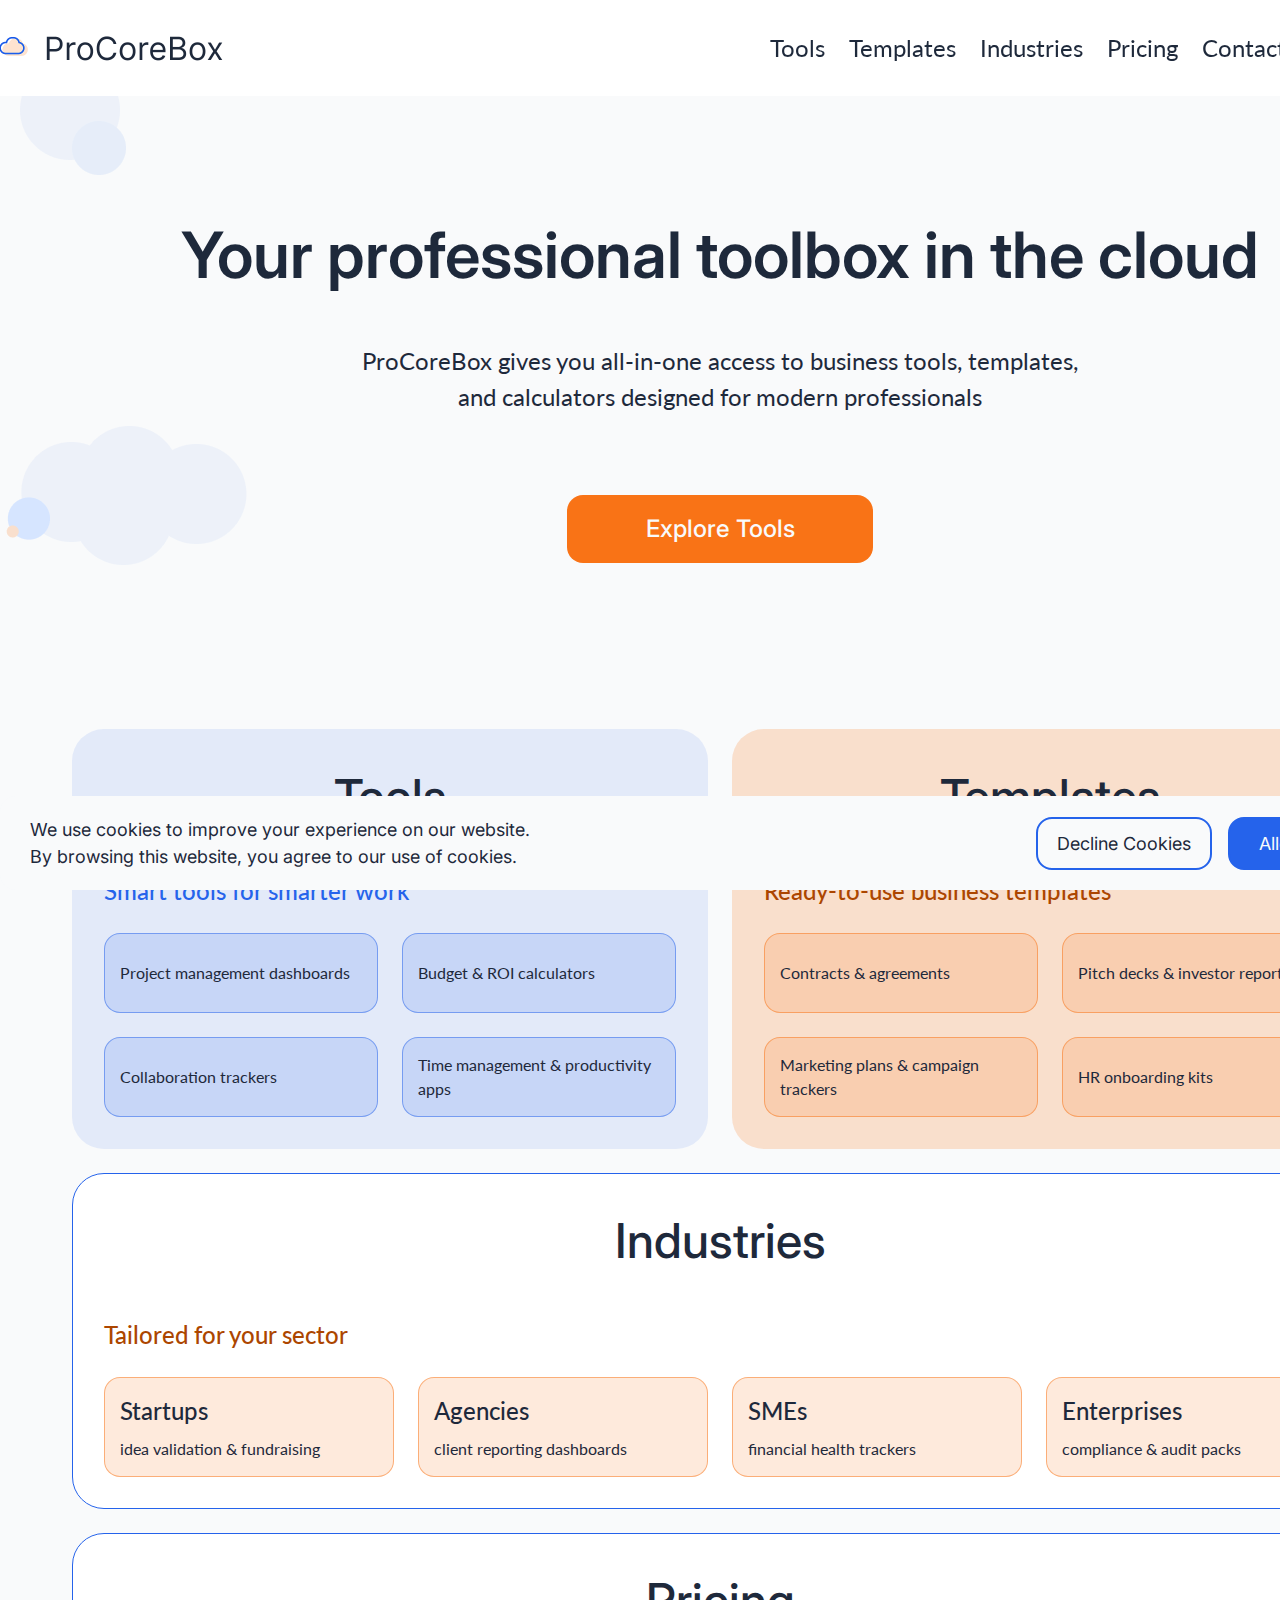
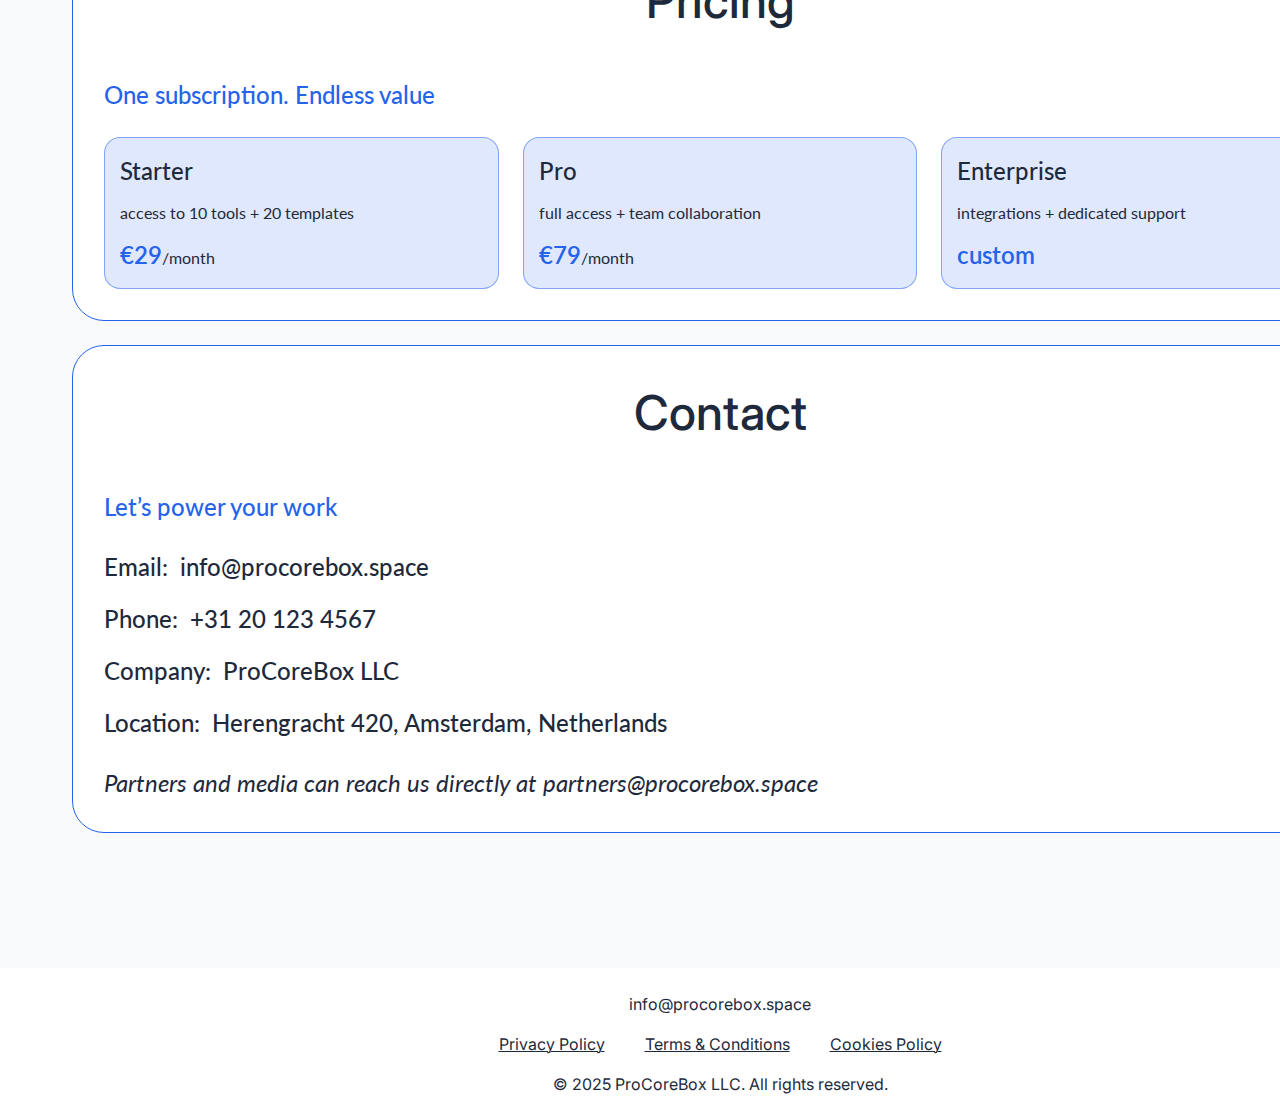
<file: index.html>
<!DOCTYPE html>
<html lang="en">
  <head>
    <meta charset="UTF-8" />
    <meta name="viewport" content="width=device-width, initial-scale=1.0" />

    <link rel="icon" href="img/1.png" />

    <title>ProCoreBox – Business Tools & Templates Hub</title>
    <meta
      name="description"
      content="ProCoreBox LLC provides an all-in-one platform with business tools, templates, and calculators for startups, SMEs, and enterprises."
    />
    <meta
      name="keywords"
      content="business tools, online templates, project management dashboards, productivity apps, startup toolkit, SME resources"
    />
    <meta name="author" content="ProCoreBox Team" />
    <meta name="robots" content="index, follow" />
    <link rel="canonical" href="https://procorebox.space" />

    <link rel="stylesheet" type="text/css" href="slick/slick.css" />
    <link rel="stylesheet" href="css/main.css" />
  </head>

  <body>
    <div id="cookie-popup" class="i-l-cookie-popup">
      <div class="i-l-cookie-popup-container">
        <p class="i-l-cookie-popup-text-two">
          We use cookies to improve your experience on our website. <br />
          By browsing this website, you agree to our use of cookies.
        </p>
        <div class="i-l-cookie-button-container">
          <button id="decline-cookies" class="i-l-cookie-button">
            Decline Cookies
          </button>
          <button id="accept-cookies" class="i-l-cookie-button">
            Allow cookies
          </button>
        </div>
      </div>
    </div>
    <header class="i-l-header">
      <div class="i-l-header-background"></div>
      <nav class="i-l-navigation">
        <div class="i-l-navigation-div">
          <div class="i-l-navigation-item">
            <a href="/" class="i-l-navigation-link">
              <figure>
                <img
                  href="/"
                  class="i-l-title-img i-l-navigation-img"
                  alt="logo"
                  src="img/2.png"
                  style="height: 48px"
                />
              </figure>
            </a>
          </div>

          <ul class="i-l-navigation-list">
            <li class="i-l-navigation-item">
              <a href="/#about" class="i-l-navigation-link">Tools</a>
            </li>
            <li class="i-l-navigation-item">
              <a href="/#about-two" class="i-l-navigation-link">Templates</a>
            </li>
            <li class="i-l-navigation-item">
              <a href="/#uniqueness" class="i-l-navigation-link">Industries</a>
            </li>
            <li class="i-l-navigation-item">
              <a href="/#why" class="i-l-navigation-link">Pricing</a>
            </li>

            <li class="i-l-navigation-item">
              <a href="/#features" class="i-l-navigation-link">Contact</a>
            </li>
          </ul>
        </div>

        <div class="i-l-header-button-wrapper">
          <a href="/" class="i-l-header-icon-title">
            <img
              href="/"
              class="i-l-title-img"
              alt="logo"
              src="img/2.png"
              style="height: 30px"
            />
          </a>

          <button type="button" class="i-l-header-icon-button" data-menu-button>
            <img
              class="i-l-header-icon i-l-header-icon-menu"
              alt="menu "
              src="img/Frame 41.png"
              style="width: 44px"
            />

            <svg
              class="i-l-header-icon i-l-header-icon-close"
              width="44"
              height="44"
              viewBox="0 0 44 44"
              fill="none"
              xmlns="http://www.w3.org/2000/svg"
            >
              <path
                d="M27.7275 28.7279L14.9996 16"
                stroke="#1E293B"
                stroke-width="1.5"
                stroke-linecap="round"
                stroke-linejoin="round"
              />
              <path
                d="M28.057 16L15.3291 28.7279"
                stroke="#1E293B"
                stroke-width="1.5"
                stroke-linecap="round"
                stroke-linejoin="round"
              />
            </svg>
          </button>
        </div>
      </nav>
    </header>

    <main>
      <section class="i-l-home" id="home">
        <div class="i-l-home-container">
          <div class="i-l-home-container-top">
            <h1 class="i-l-home-title">
              Your professional toolbox in the cloud
            </h1>
            <p class="i-l-home-text">
              ProCoreBox gives you all-in-one access to business tools,
              templates, and calculators designed for modern professionals
            </p>

            <div class="i-l-home-div">
              <a class="i-l-home-link" href="/#about">Explore Tools</a>
            </div>
          </div>
        </div>
      </section>
      <section class="i-l-about" id="about">
        <div class="i-l-about-container">
          <h2 class="i-l-about-title">Tools</h2>
          <h3 class="i-l-about-title-two">Smart tools for smarter work</h3>

          <ul class="i-l-about-list">
            <li class="i-l-about-item">Project management dashboards</li>
            <li class="i-l-about-item">Budget & ROI calculators</li>
            <li class="i-l-about-item">Collaboration trackers</li>
            <li class="i-l-about-item">Time management & productivity apps</li>
          </ul>
        </div>
        <div
          class="i-l-about-container"
          id="about-two"
          style="background: #f9731633"
        >
          <h2 class="i-l-about-title">Templates</h2>
          <h3 class="i-l-about-title-two" style="color: #ac4600">
            Ready-to-use business templates
          </h3>

          <ul class="i-l-about-list">
            <li
              class="i-l-about-item"
              style="border: 1px solid #f9731680; background: #f9731626"
            >
              Contracts & agreements
            </li>
            <li
              class="i-l-about-item"
              style="border: 1px solid #f9731680; background: #f9731626"
            >
              Pitch decks & investor reports
            </li>
            <li
              class="i-l-about-item"
              style="border: 1px solid #f9731680; background: #f9731626"
            >
              Marketing plans & campaign trackers
            </li>
            <li
              class="i-l-about-item"
              style="border: 1px solid #f9731680; background: #f9731626"
            >
              HR onboarding kits
            </li>
          </ul>
        </div>
      </section>
      <section class="i-l-uniqueness" id="uniqueness">
        <div class="i-l-uniqueness-container">
          <h2 class="i-l-about-title">Industries</h2>
          <h3 class="i-l-about-title-two" style="color: #ac4600">
            Tailored for your sector
          </h3>

          <dl class="i-l-uniqueness-list">
            <div class="i-l-uniqueness-item">
              <dt class="i-l-uniqueness-text-bold">Startups</dt>
              <dd class="i-l-uniqueness-text">idea validation & fundraising</dd>
            </div>
            <div class="i-l-uniqueness-item">
              <dt class="i-l-uniqueness-text-bold">Agencies</dt>
              <dd class="i-l-uniqueness-text">client reporting dashboards</dd>
            </div>
            <div class="i-l-uniqueness-item">
              <dt class="i-l-uniqueness-text-bold">SMEs</dt>
              <dd class="i-l-uniqueness-text">financial health trackers</dd>
            </div>
            <div class="i-l-uniqueness-item">
              <dt class="i-l-uniqueness-text-bold">Enterprises</dt>
              <dd class="i-l-uniqueness-text">compliance & audit packs</dd>
            </div>
          </dl>
        </div>
      </section>
      <article class="i-l-uniqueness" id="why">
        <div class="i-l-uniqueness-container">
          <span style="display: none"
            >Generated: 2025-10-07, Hash: i-l-qk39fd-i-l-7x</span
          >
          <h2 class="i-l-about-title">Pricing</h2>
          <h3 class="i-l-about-title-two">One subscription. Endless value</h3>

          <div class="i-l-why-list">
            <div class="i-l-why-item">
              <p class="i-l-why-text">Starter</p>
              <p class="i-l-why-text-two">access to 10 tools + 20 templates</p>
              <p class="i-l-why-text-three"><span>€29</span>/month</p>
            </div>
            <div class="i-l-why-item">
              <p class="i-l-why-text">Pro</p>
              <p class="i-l-why-text-two">full access + team collaboration</p>
              <p class="i-l-why-text-three"><span>€79</span>/month</p>
            </div>
            <div class="i-l-why-item">
              <p class="i-l-why-text">Enterprise</p>
              <p class="i-l-why-text-two">integrations + dedicated support</p>
              <p class="i-l-why-text-three"><span>custom</span></p>
            </div>
          </div>
        </div>
      </article>

      <section class="i-l-uniqueness i-l-features" id="features">
        <div class="i-l-uniqueness-container">
          <h2 class="i-l-about-title">Contact</h2>
          <h3 class="i-l-about-title-two">Let’s power your work</h3>

          <div class="i-l-features-div">
            <div class="i-l-features-div-item">
              Email:
              <a
                class="i-l-features-div-item-text"
                href="mailto:info@procorebox.space"
                >info@procorebox.space</a
              >
            </div>
            <div class="i-l-features-div-item">
              Phone:
              <a class="i-l-features-div-item-text">+31 20 123 4567</a>
            </div>
            <div class="i-l-features-div-item">
              Company:
              <p class="i-l-features-div-item-text">ProCoreBox LLC</p>
            </div>
            <div class="i-l-features-div-item">
              Location:
              <a class="i-l-features-div-item-text"
                >Herengracht 420, Amsterdam, Netherlands</a
              >
            </div>
          </div>
          <div class="i-l-features-text">
            Partners and media can reach us directly at

            <a class="i-l-features-text" href="mailto:partners@procorebox.space"
              >partners@procorebox.space</a
            >
          </div>
        </div>
      </section>
    </main>
    <footer class="i-l-footer" style="margin: auto; background: #ffffff">
      <div class="i-l-footer-container">
        <a class="i-l-footer-title" href="mailto:info@procorebox.space">
          info@procorebox.space</a
        >

        <div class="i-l-footer-wrapper">
          <a class="i-l-footer-text" href="/policy.html">Privacy Policy</a>
          <a class="i-l-footer-text" href="/terms.html">Terms & Conditions </a>
          <a class="i-l-footer-text" href="/cookies.html">Cookies Policy</a>
        </div>

        <p class="i-l-footer-copyright">
          © 2025 ProCoreBox LLC. All rights reserved.
        </p>
      </div>
    </footer>
    <script src="js/mobile-menu.js"></script>
    <script src="js/jquery-loc-i-l-0.js"></script>
    <script type="text/javascript" src="slick/slick.min.js"></script>
    <script src="js/slick.js"></script>
  </body>
</html>
</file>
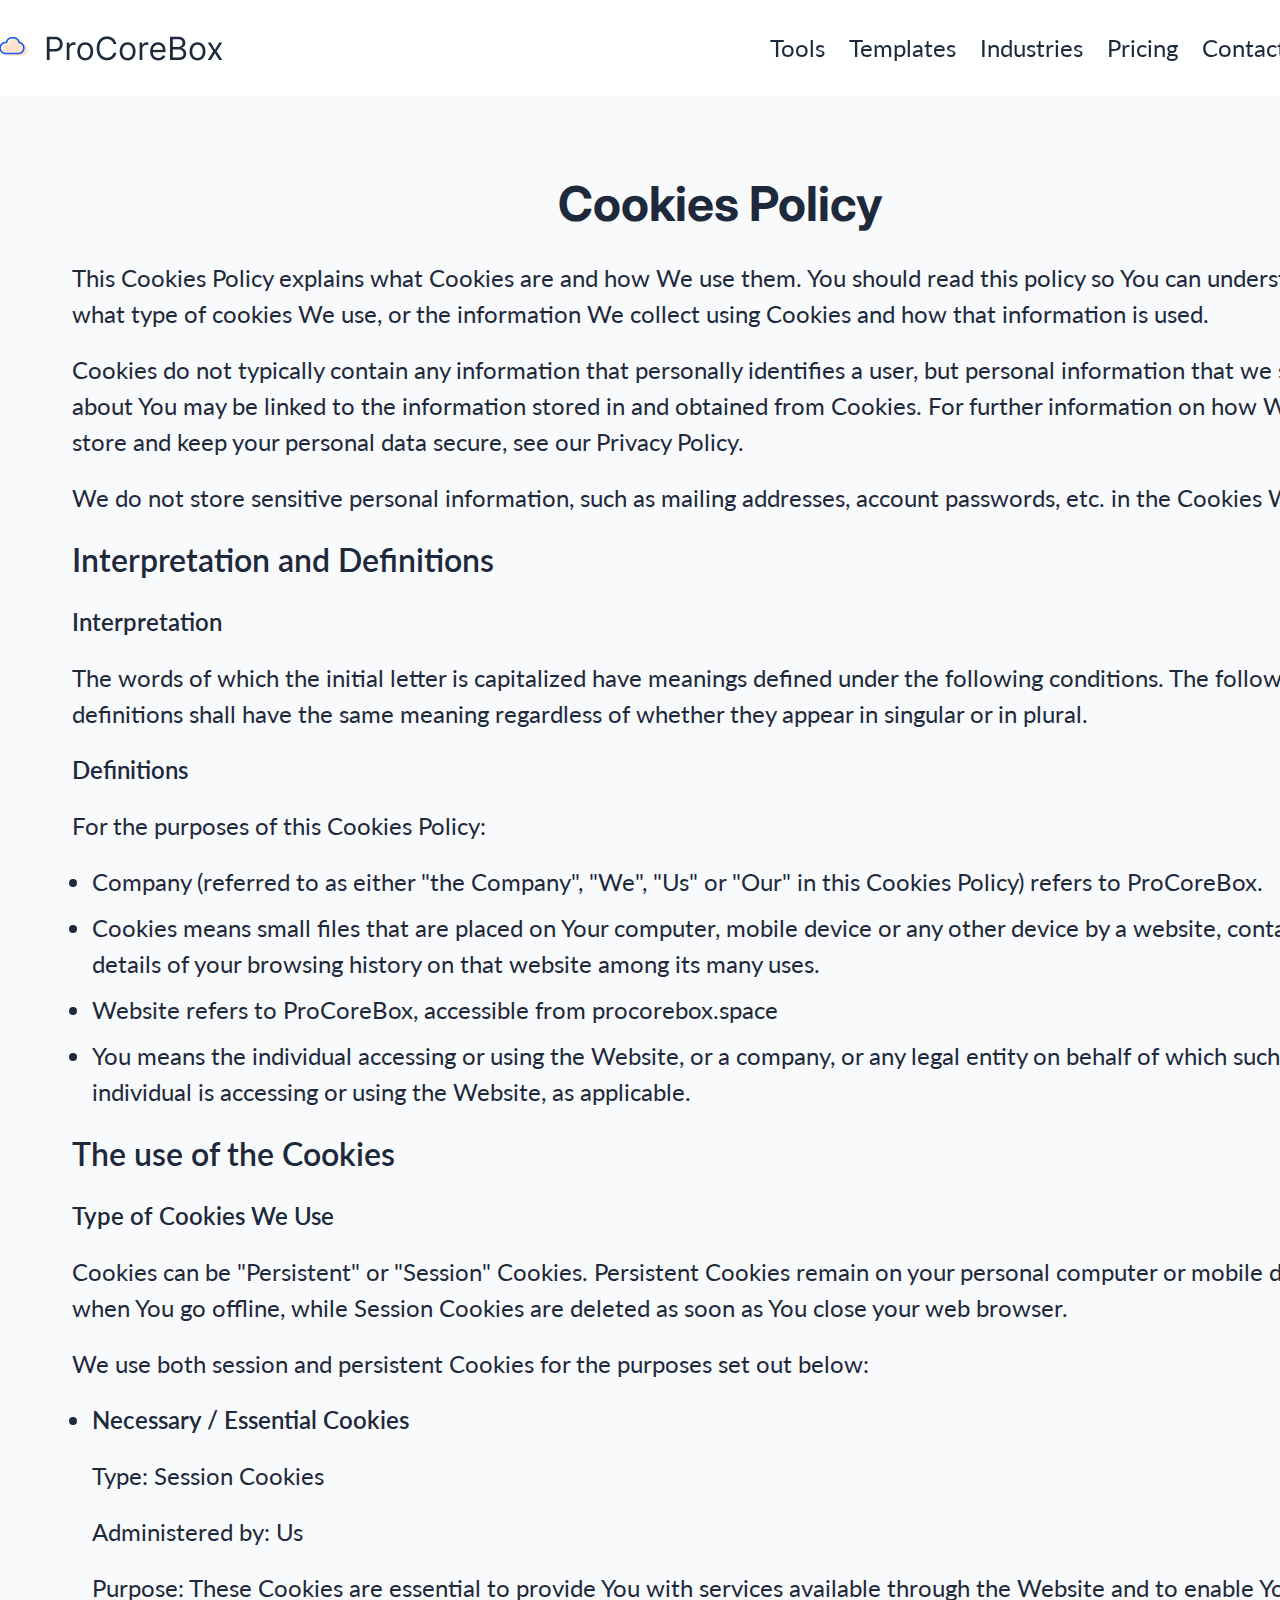
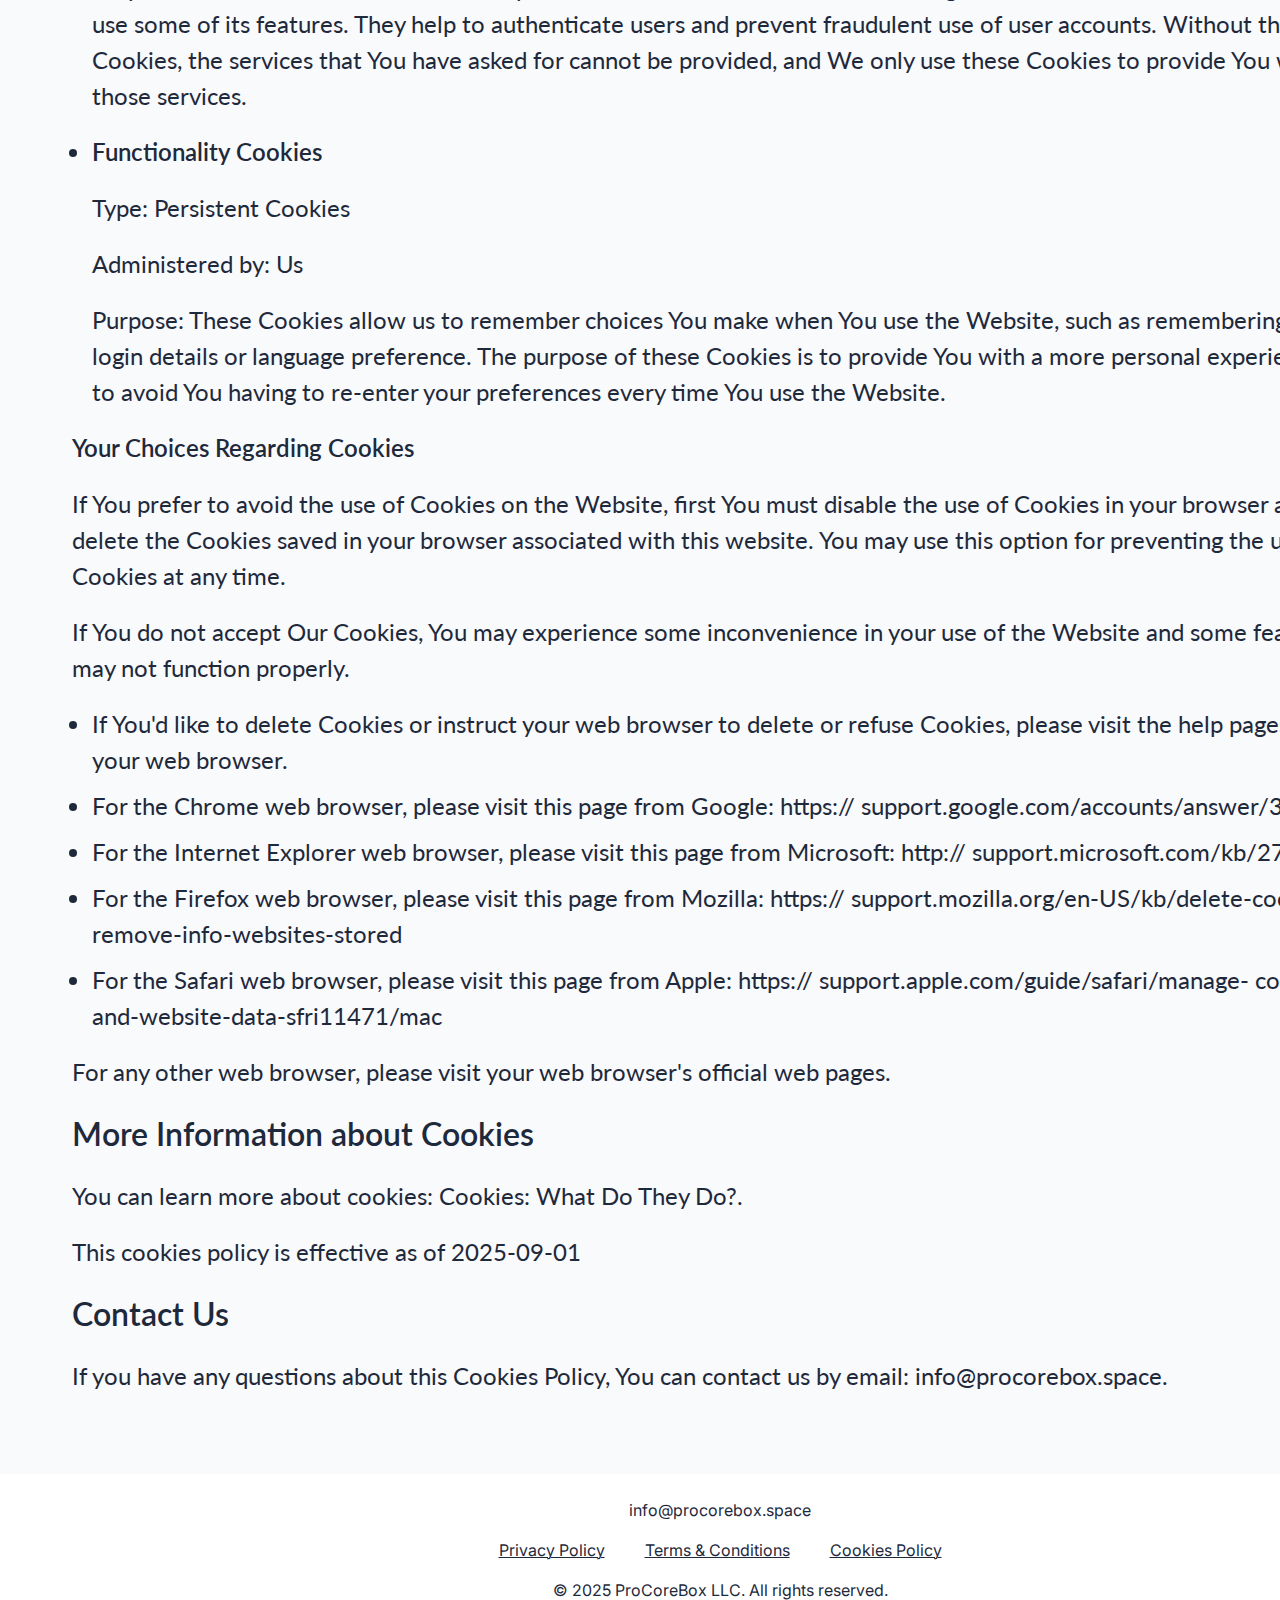
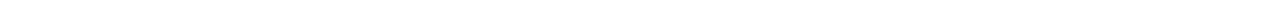
<file: cookies.html>
<!DOCTYPE html>
<html lang="en">
  <head>
    <meta charset="UTF-8" />
    <meta name="viewport" content="width=device-width, initial-scale=1.0" />

    <title>Cookies Policy</title>
    <link rel="icon" href="img/1.png" />

    <link rel="stylesheet" type="text/css" href="slick/slick.css" />
    <link rel="stylesheet" href="css/main.css" />
  </head>

  <body>
    <header class="i-l-header">
      <div class="i-l-header-background"></div>
      <nav class="i-l-navigation">
        <div class="i-l-navigation-div">
          <div class="i-l-navigation-item">
            <a href="/" class="i-l-navigation-link">
              <figure>
                <img
                  href="/"
                  class="i-l-title-img i-l-navigation-img"
                  alt="logo"
                  src="img/2.png"
                  style="height: 48px"
                />
              </figure>
            </a>
          </div>

          <ul class="i-l-navigation-list">
            <li class="i-l-navigation-item">
              <a href="/#about" class="i-l-navigation-link">Tools</a>
            </li>
            <li class="i-l-navigation-item">
              <a href="/#about-two" class="i-l-navigation-link">Templates</a>
            </li>
            <li class="i-l-navigation-item">
              <a href="/#uniqueness" class="i-l-navigation-link">Industries</a>
            </li>
            <li class="i-l-navigation-item">
              <a href="/#why" class="i-l-navigation-link">Pricing</a>
            </li>

            <li class="i-l-navigation-item">
              <a href="/#features" class="i-l-navigation-link">Contact</a>
            </li>
          </ul>
        </div>

        <div class="i-l-header-button-wrapper">
          <a href="/" class="i-l-header-icon-title">
            <img
              href="/"
              class="i-l-title-img"
              alt="logo"
              src="img/2.png"
              style="height: 30px"
            />
          </a>

          <button type="button" class="i-l-header-icon-button" data-menu-button>
            <img
              class="i-l-header-icon i-l-header-icon-menu"
              alt="menu "
              src="img/Frame 41.png"
              style="width: 44px"
            />

            <svg
              class="i-l-header-icon i-l-header-icon-close"
              width="44"
              height="44"
              viewBox="0 0 44 44"
              fill="none"
              xmlns="http://www.w3.org/2000/svg"
            >
              <path
                d="M27.7275 28.7279L14.9996 16"
                stroke="#1E293B"
                stroke-width="1.5"
                stroke-linecap="round"
                stroke-linejoin="round"
              />
              <path
                d="M28.057 16L15.3291 28.7279"
                stroke="#1E293B"
                stroke-width="1.5"
                stroke-linecap="round"
                stroke-linejoin="round"
              />
            </svg>
          </button>
        </div>
      </nav>
    </header>
    <main>
      <section>
        <div class="i-l-container">
          <h1>Cookies Policy</h1>

          <p>
            This Cookies Policy explains what Cookies are and how We use them.
            You should read this policy so You can understand what type of
            cookies We use, or the information We collect using Cookies and how
            that information is used.
          </p>

          <p>
            Cookies do not typically contain any information that personally
            identifies a user, but personal information that we store about You
            may be linked to the information stored in and obtained from
            Cookies. For further information on how We use, store and keep your
            personal data secure, see our Privacy Policy.
          </p>

          <p>
            We do not store sensitive personal information, such as mailing
            addresses, account passwords, etc. in the Cookies We use.
          </p>

          <h2>Interpretation and Definitions</h2>

          <h3>Interpretation</h3>
          <p>
            The words of which the initial letter is capitalized have meanings
            defined under the following conditions. The following definitions
            shall have the same meaning regardless of whether they appear in
            singular or in plural.
          </p>

          <h3>Definitions</h3>
          <p>For the purposes of this Cookies Policy:</p>
          <ul>
            <li>
              Company (referred to as either "the Company", "We", "Us" or "Our"
              in this Cookies Policy) refers to ProCoreBox.
            </li>
            <li>
              Cookies means small files that are placed on Your computer, mobile
              device or any other device by a website, containing details of
              your browsing history on that website among its many uses.
            </li>
            <li>
              Website refers to ProCoreBox, accessible from

              <a href="https://procorebox.space">procorebox.space</a>
            </li>
            <li>
              You means the individual accessing or using the Website, or a
              company, or any legal entity on behalf of which such individual is
              accessing or using the Website, as applicable.
            </li>
          </ul>

          <h2>The use of the Cookies</h2>

          <h3>Type of Cookies We Use</h3>
          <p>
            Cookies can be "Persistent" or "Session" Cookies. Persistent Cookies
            remain on your personal computer or mobile device when You go
            offline, while Session Cookies are deleted as soon as You close your
            web browser.
          </p>
          <p>
            We use both session and persistent Cookies for the purposes set out
            below:
          </p>

          <ul>
            <li>
              <h3>Necessary / Essential Cookies</h3>
              <p>Type: Session Cookies</p>
              <p>Administered by: Us</p>

              <p>
                Purpose: These Cookies are essential to provide You with
                services available through the Website and to enable You to use
                some of its features. They help to authenticate users and
                prevent fraudulent use of user accounts. Without these Cookies,
                the services that You have asked for cannot be provided, and We
                only use these Cookies to provide You with those services.
              </p>
            </li>
            <li>
              <h3>Functionality Cookies</h3>
              <p>Type: Persistent Cookies</p>
              <p>Administered by: Us</p>
              <p>
                Purpose: These Cookies allow us to remember choices You make
                when You use the Website, such as remembering your login details
                or language preference. The purpose of these Cookies is to
                provide You with a more personal experience and to avoid You
                having to re-enter your preferences every time You use the
                Website.
              </p>
            </li>
          </ul>

          <h3>Your Choices Regarding Cookies</h3>
          <p>
            If You prefer to avoid the use of Cookies on the Website, first You
            must disable the use of Cookies in your browser and then delete the
            Cookies saved in your browser associated with this website. You may
            use this option for preventing the use of Cookies at any time.
          </p>
          <p>
            If You do not accept Our Cookies, You may experience some
            inconvenience in your use of the Website and some features may not
            function properly.
          </p>

          <ul>
            <li>
              If You'd like to delete Cookies or instruct your web browser to
              delete or refuse Cookies, please visit the help pages of your web
              browser.
            </li>
            <li>
              For the Chrome web browser, please visit this page from Google:

              <a
                target="_blank"
                href="https://support.google.com/accounts/answer/32050"
                >https:// support.google.com/accounts/answer/32050
              </a>
            </li>

            <li>
              For the Internet Explorer web browser, please visit this page from
              Microsoft:

              <a target="_blank" href="http://support.microsoft.com/kb/278835"
                >http:// support.microsoft.com/kb/278835</a
              >
            </li>
            <li>
              For the Firefox web browser, please visit this page from Mozilla:

              <a
                target="_blank"
                href=" https://support.mozilla.org/en-US/kb/delete-cookies-remove-info-websites-stored"
              >
                https:// support.mozilla.org/en-US/kb/delete-cookies-
                remove-info-websites-stored</a
              >
            </li>
            <li>
              For the Safari web browser, please visit this page from Apple:

              <a
                target="_blank"
                href=" https://support.apple.com/guide/safari/manage-cookies-and-website-data-sfri11471/mac
"
              >
                https:// support.apple.com/guide/safari/manage-
                cookies-and-website-data-sfri11471/mac
              </a>
            </li>
          </ul>
          <p>
            For any other web browser, please visit your web browser's official
            web pages.
          </p>

          <h2>More Information about Cookies</h2>
          <p>
            You can learn more about cookies:
            <a
              target="_blank"
              href="https://www.freeprivacypolicy.com/blog/cookies/"
              >Cookies: What Do They Do?</a
            >.
          </p>
          <p>This cookies policy is effective as of 2025-09-01</p>

          <h2>Contact Us</h2>
          <p>
            If you have any questions about this Cookies Policy, You can contact
            us by email:
            <a href="mailto:info@procorebox.space">info@procorebox.space</a>.
          </p>
        </div>
      </section>
    </main>
    <footer class="i-l-footer" style="margin: auto; background: #ffffff">
      <div class="i-l-footer-container">
        <a class="i-l-footer-title" href="mailto:info@procorebox.space">
          info@procorebox.space</a
        >

        <div class="i-l-footer-wrapper">
          <a class="i-l-footer-text" href="/policy.html">Privacy Policy</a>
          <a class="i-l-footer-text" href="/terms.html">Terms & Conditions </a>
          <a class="i-l-footer-text" href="/cookies.html">Cookies Policy</a>
        </div>

        <p class="i-l-footer-copyright">
          © 2025 ProCoreBox LLC. All rights reserved.
        </p>
      </div>
    </footer>
    <script src="js/mobile-menu.js"></script>
  </body>
</html>
</file>
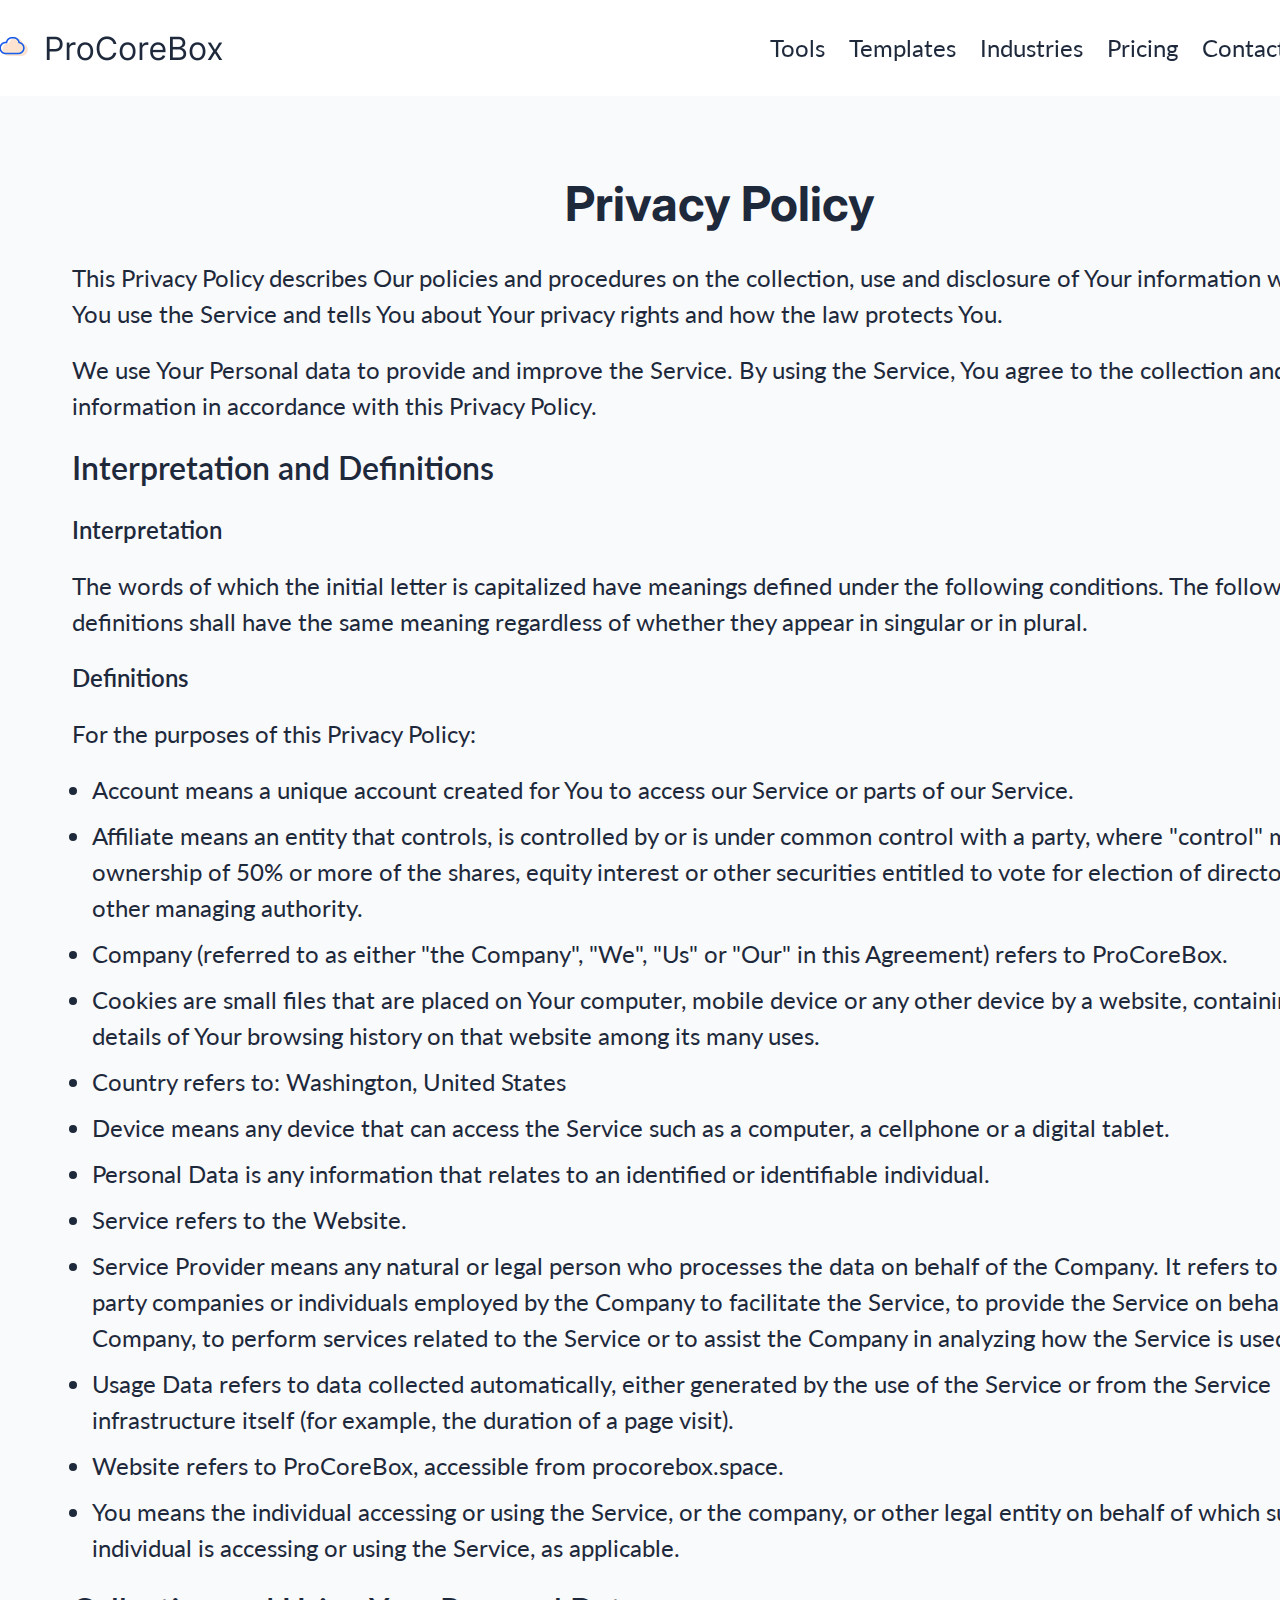
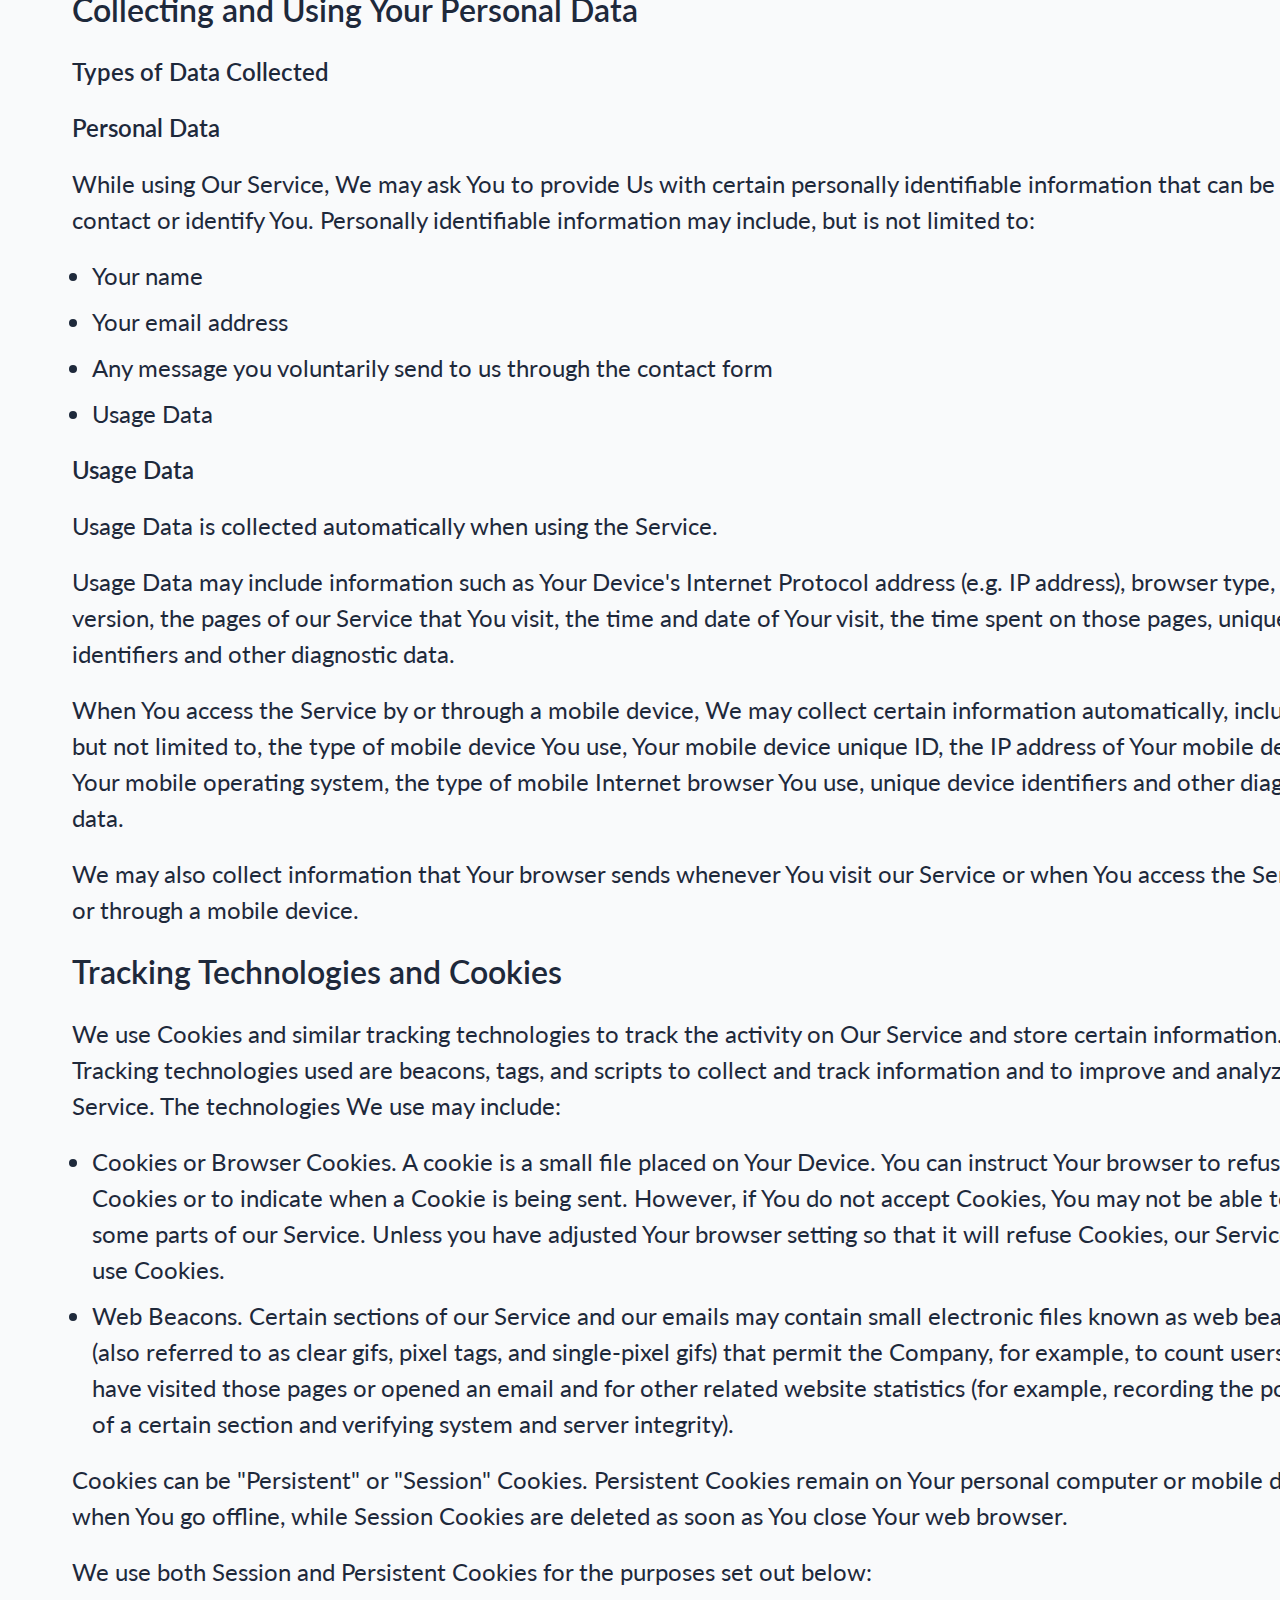
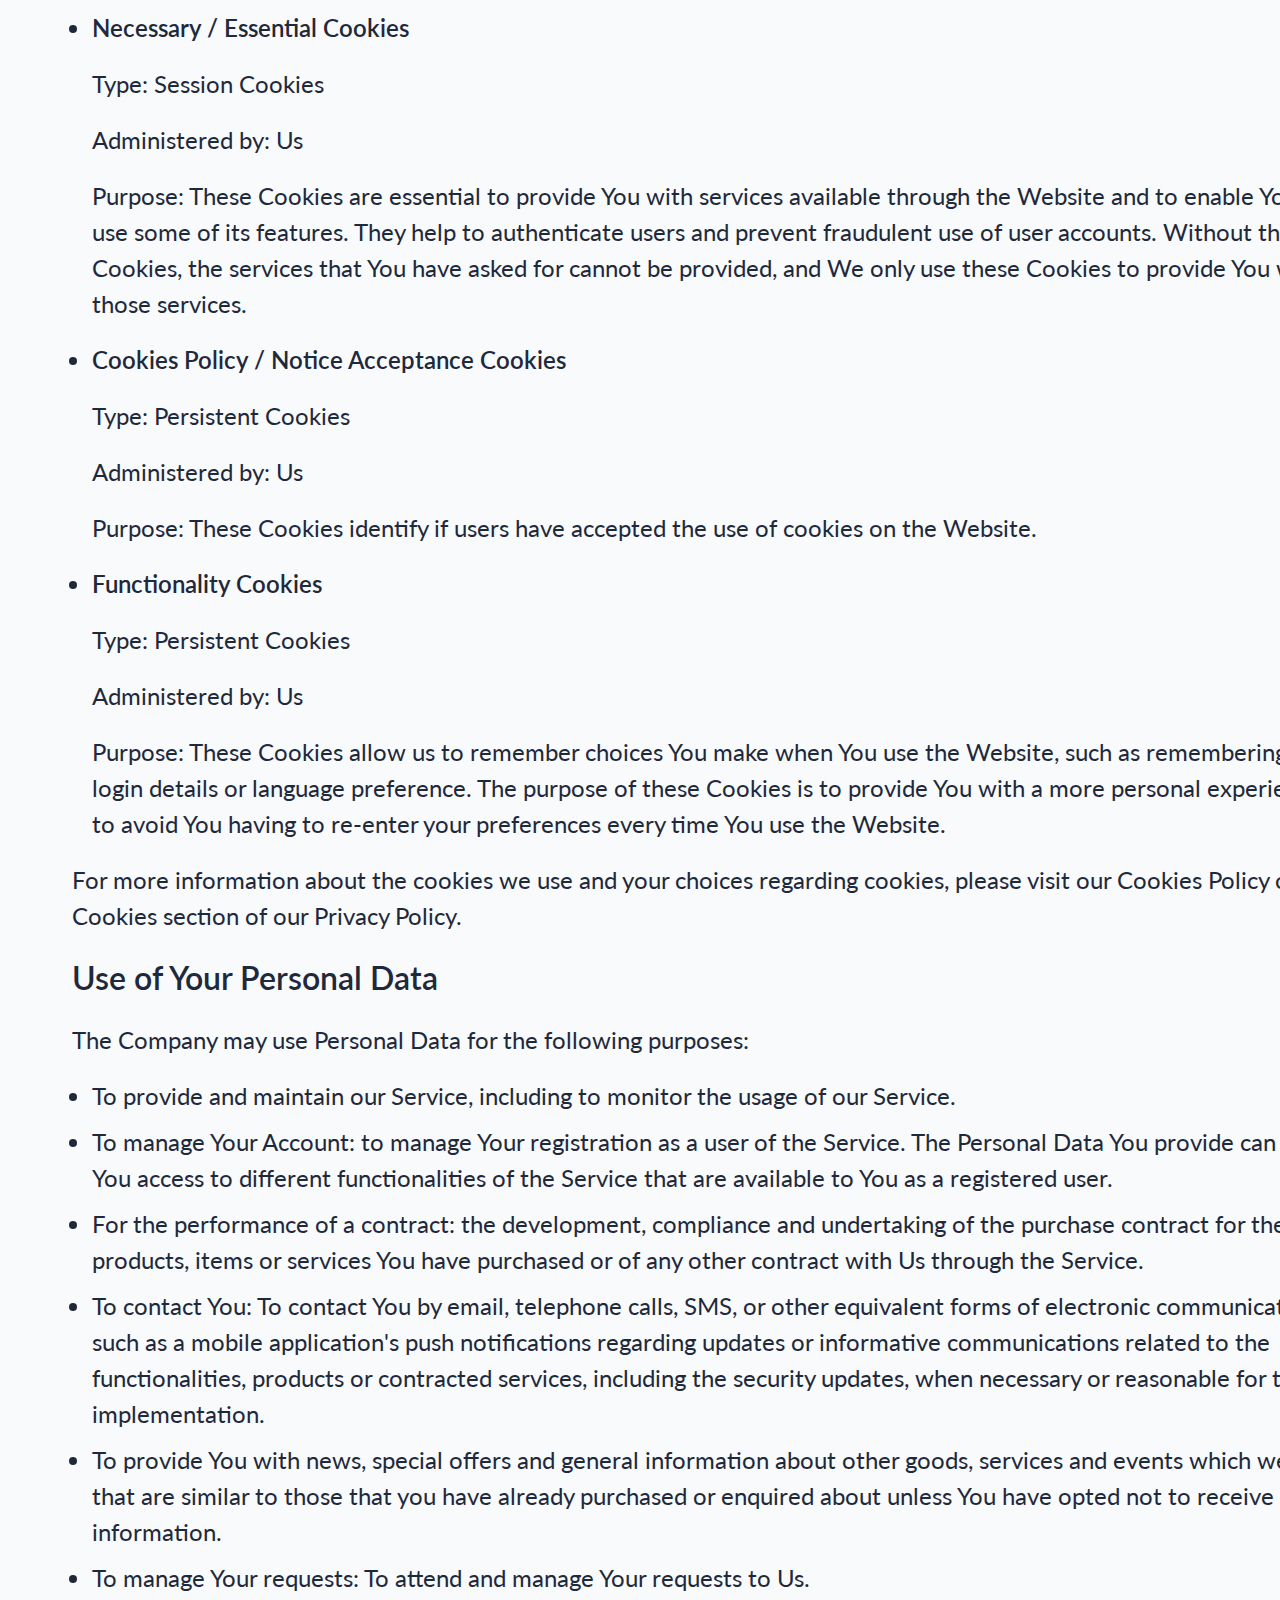
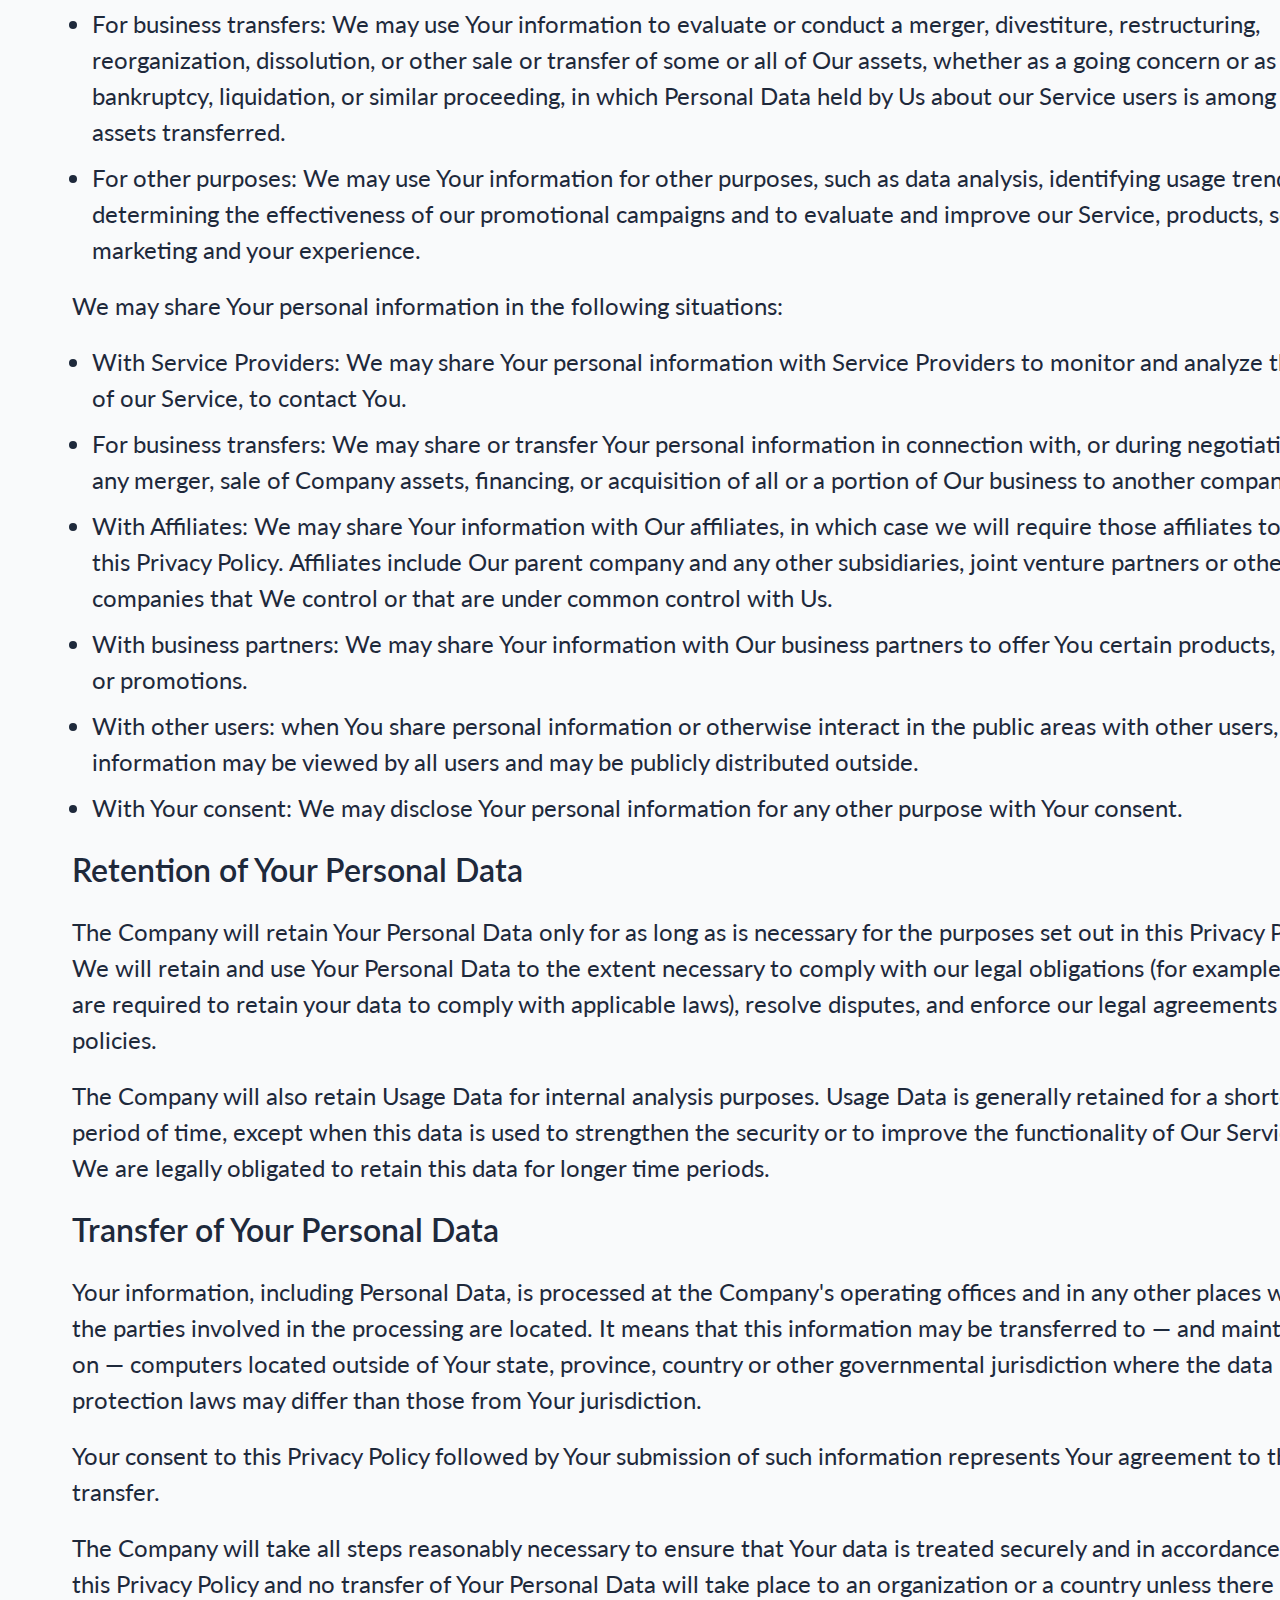
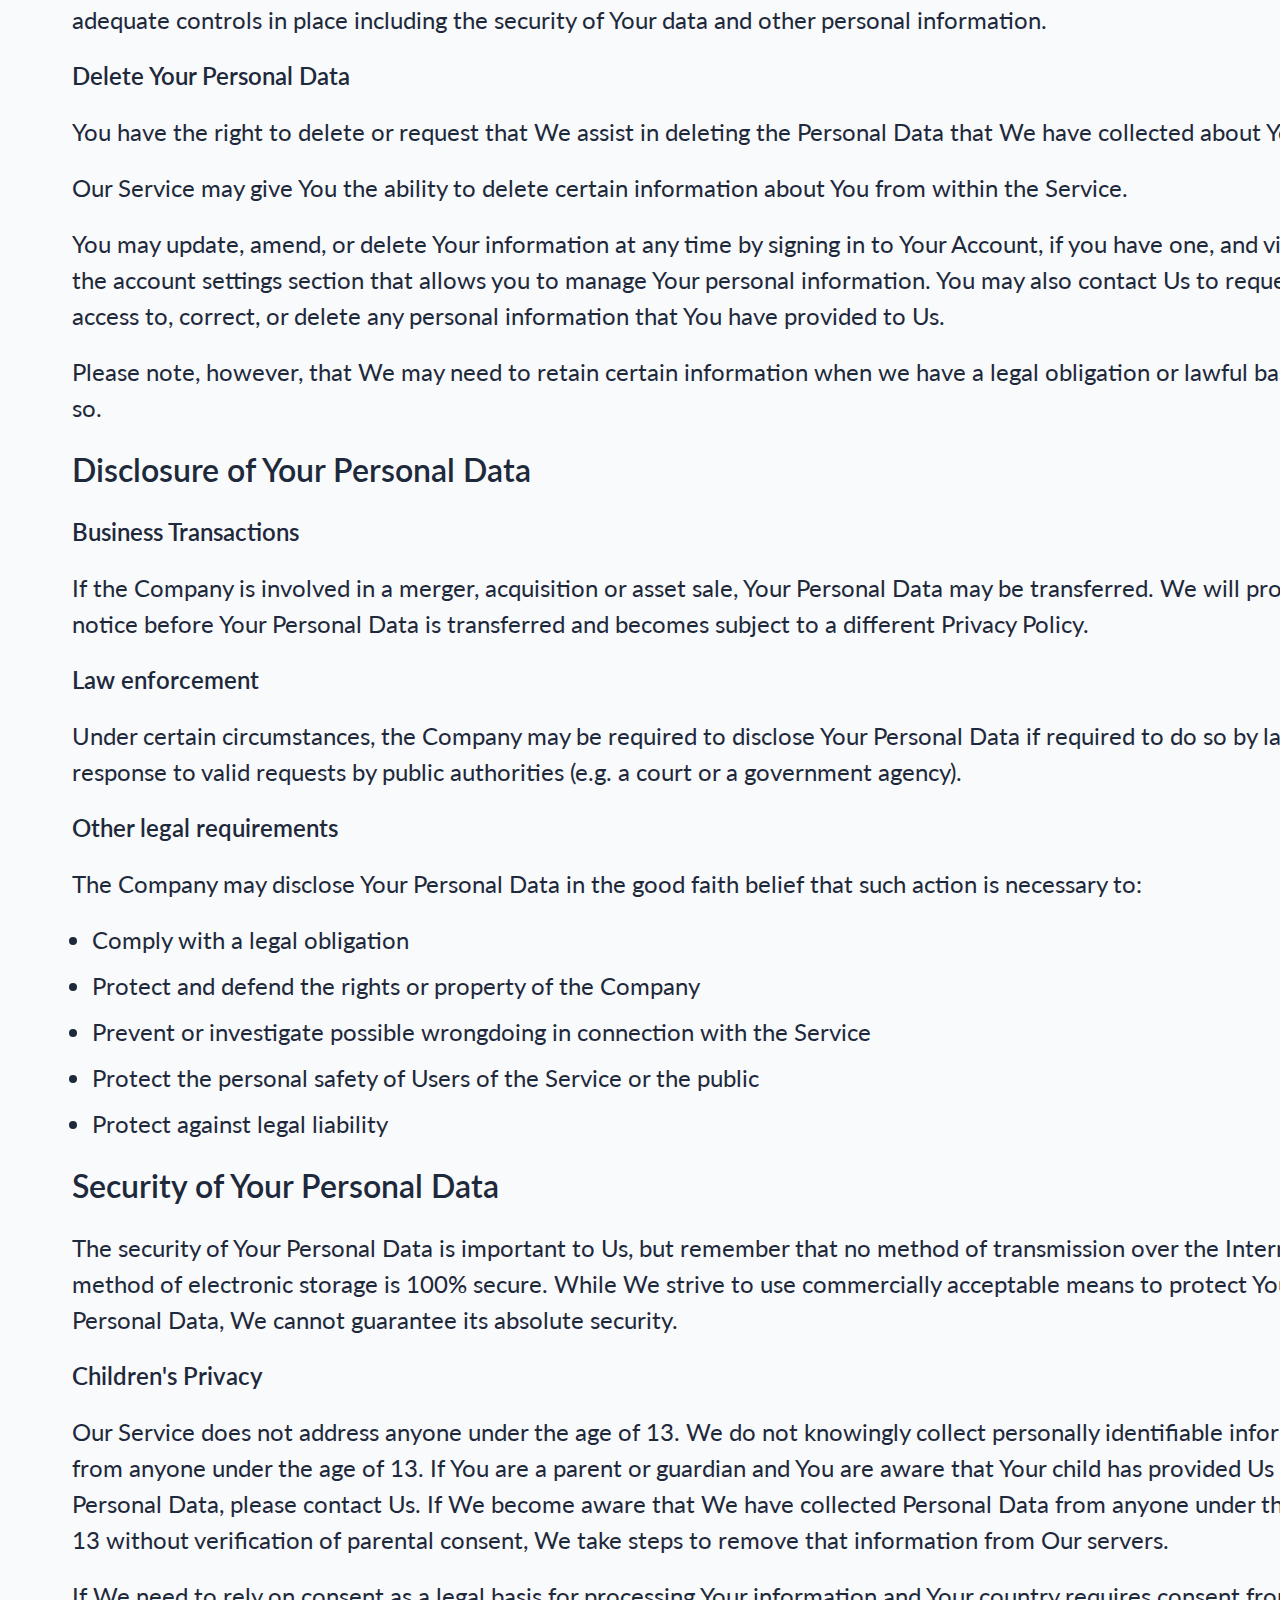
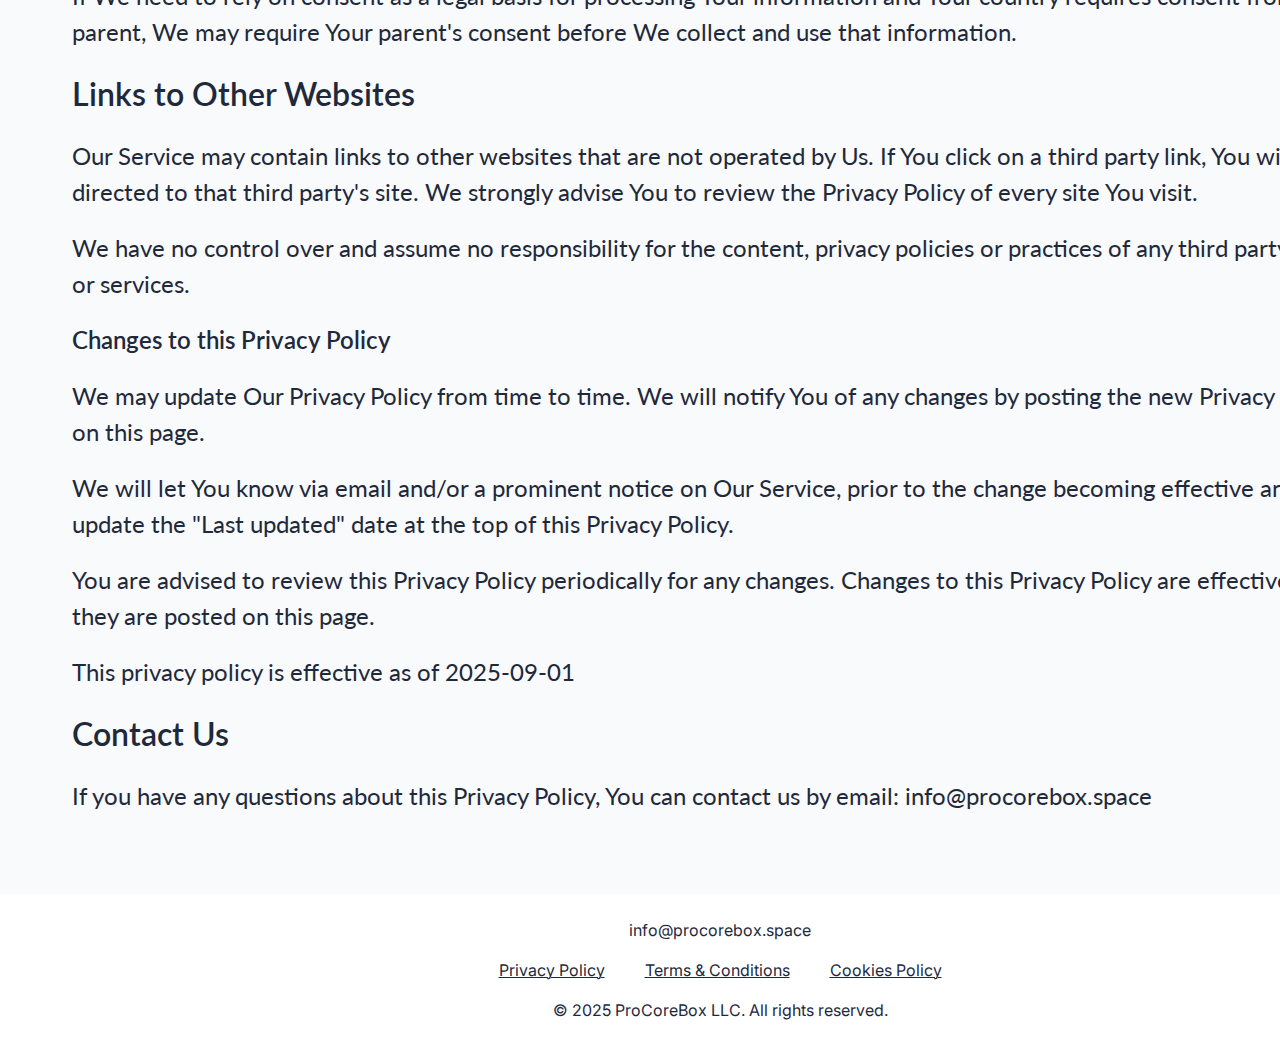
<file: policy.html>
<!DOCTYPE html>
<html lang="en">
  <head>
    <meta charset="UTF-8" />
    <meta name="viewport" content="width=device-width, initial-scale=1.0" />

    <title>Privacy Policy</title>
    <link rel="icon" href="img/1.png" />

    <link rel="stylesheet" type="text/css" href="slick/slick.css" />
    <link rel="stylesheet" href="css/main.css" />
  </head>

  <body>
    <header class="i-l-header">
      <div class="i-l-header-background"></div>
      <nav class="i-l-navigation">
        <div class="i-l-navigation-div">
          <div class="i-l-navigation-item">
            <a href="/" class="i-l-navigation-link">
              <figure>
                <img
                  href="/"
                  class="i-l-title-img i-l-navigation-img"
                  alt="logo"
                  src="img/2.png"
                  style="height: 48px"
                />
              </figure>
            </a>
          </div>

          <ul class="i-l-navigation-list">
            <li class="i-l-navigation-item">
              <a href="/#about" class="i-l-navigation-link">Tools</a>
            </li>
            <li class="i-l-navigation-item">
              <a href="/#about-two" class="i-l-navigation-link">Templates</a>
            </li>
            <li class="i-l-navigation-item">
              <a href="/#uniqueness" class="i-l-navigation-link">Industries</a>
            </li>
            <li class="i-l-navigation-item">
              <a href="/#why" class="i-l-navigation-link">Pricing</a>
            </li>

            <li class="i-l-navigation-item">
              <a href="/#features" class="i-l-navigation-link">Contact</a>
            </li>
          </ul>
        </div>

        <div class="i-l-header-button-wrapper">
          <a href="/" class="i-l-header-icon-title">
            <img
              href="/"
              class="i-l-title-img"
              alt="logo"
              src="img/2.png"
              style="height: 30px"
            />
          </a>

          <button type="button" class="i-l-header-icon-button" data-menu-button>
            <img
              class="i-l-header-icon i-l-header-icon-menu"
              alt="menu "
              src="img/Frame 41.png"
              style="width: 44px"
            />

            <svg
              class="i-l-header-icon i-l-header-icon-close"
              width="44"
              height="44"
              viewBox="0 0 44 44"
              fill="none"
              xmlns="http://www.w3.org/2000/svg"
            >
              <path
                d="M27.7275 28.7279L14.9996 16"
                stroke="#1E293B"
                stroke-width="1.5"
                stroke-linecap="round"
                stroke-linejoin="round"
              />
              <path
                d="M28.057 16L15.3291 28.7279"
                stroke="#1E293B"
                stroke-width="1.5"
                stroke-linecap="round"
                stroke-linejoin="round"
              />
            </svg>
          </button>
        </div>
      </nav>
    </header>
    <main>
      <section>
        <div class="i-l-container">
          <h1>Privacy Policy</h1>

          <p>
            This Privacy Policy describes Our policies and procedures on the
            collection, use and disclosure of Your information when You use the
            Service and tells You about Your privacy rights and how the law
            protects You.
          </p>

          <p>
            We use Your Personal data to provide and improve the Service. By
            using the Service, You agree to the collection and use of
            information in accordance with this Privacy Policy.
          </p>

          <h2>Interpretation and Definitions</h2>

          <h3>Interpretation</h3>
          <p>
            The words of which the initial letter is capitalized have meanings
            defined under the following conditions. The following definitions
            shall have the same meaning regardless of whether they appear in
            singular or in plural.
          </p>

          <h3>Definitions</h3>
          <p>For the purposes of this Privacy Policy:</p>
          <ul>
            <li>
              Account means a unique account created for You to access our
              Service or parts of our Service.
            </li>
            <li>
              Affiliate means an entity that controls, is controlled by or is
              under common control with a party, where "control" means ownership
              of 50% or more of the shares, equity interest or other securities
              entitled to vote for election of directors or other managing
              authority.
            </li>
            <li>
              Company (referred to as either "the Company", "We", "Us" or "Our"
              in this Agreement) refers to ProCoreBox.
            </li>
            <li>
              Cookies are small files that are placed on Your computer, mobile
              device or any other device by a website, containing the details of
              Your browsing history on that website among its many uses.
            </li>
            <li>Country refers to: Washington, United States</li>
            <li>
              Device means any device that can access the Service such as a
              computer, a cellphone or a digital tablet.
            </li>
            <li>
              Personal Data is any information that relates to an identified or
              identifiable individual.
            </li>
            <li>Service refers to the Website.</li>
            <li>
              Service Provider means any natural or legal person who processes
              the data on behalf of the Company. It refers to third-party
              companies or individuals employed by the Company to facilitate the
              Service, to provide the Service on behalf of the Company, to
              perform services related to the Service or to assist the Company
              in analyzing how the Service is used.
            </li>
            <li>
              Usage Data refers to data collected automatically, either
              generated by the use of the Service or from the Service
              infrastructure itself (for example, the duration of a page visit).
            </li>
            <li>
              Website refers to ProCoreBox, accessible from

              <a href="https://procorebox.space">procorebox.space</a>.
            </li>
            <li>
              You means the individual accessing or using the Service, or the
              company, or other legal entity on behalf of which such individual
              is accessing or using the Service, as applicable.
            </li>
          </ul>

          <h2>Collecting and Using Your Personal Data</h2>

          <h3>Types of Data Collected</h3>

          <h3>Personal Data</h3>
          <p>
            While using Our Service, We may ask You to provide Us with certain
            personally identifiable information that can be used to contact or
            identify You. Personally identifiable information may include, but
            is not limited to:
          </p>
          <ul>
            <li>Your name</li>
            <li>Your email address</li>
            <li>
              Any message you voluntarily send to us through the contact form
            </li>
            <li>Usage Data</li>
          </ul>
          <h3>Usage Data</h3>
          <p>Usage Data is collected automatically when using the Service.</p>
          <p>
            Usage Data may include information such as Your Device's Internet
            Protocol address (e.g. IP address), browser type, browser version,
            the pages of our Service that You visit, the time and date of Your
            visit, the time spent on those pages, unique device identifiers and
            other diagnostic data.
          </p>
          <p>
            When You access the Service by or through a mobile device, We may
            collect certain information automatically, including, but not
            limited to, the type of mobile device You use, Your mobile device
            unique ID, the IP address of Your mobile device, Your mobile
            operating system, the type of mobile Internet browser You use,
            unique device identifiers and other diagnostic data.
          </p>
          <p>
            We may also collect information that Your browser sends whenever You
            visit our Service or when You access the Service by or through a
            mobile device.
          </p>
          <h2>Tracking Technologies and Cookies</h2>

          <p>
            We use Cookies and similar tracking technologies to track the
            activity on Our Service and store certain information. Tracking
            technologies used are beacons, tags, and scripts to collect and
            track information and to improve and analyze Our Service. The
            technologies We use may include:
          </p>
          <ul>
            <li>
              Cookies or Browser Cookies. A cookie is a small file placed on
              Your Device. You can instruct Your browser to refuse all Cookies
              or to indicate when a Cookie is being sent. However, if You do not
              accept Cookies, You may not be able to use some parts of our
              Service. Unless you have adjusted Your browser setting so that it
              will refuse Cookies, our Service may use Cookies.
            </li>
            <li>
              Web Beacons. Certain sections of our Service and our emails may
              contain small electronic files known as web beacons (also referred
              to as clear gifs, pixel tags, and single-pixel gifs) that permit
              the Company, for example, to count users who have visited those
              pages or opened an email and for other related website statistics
              (for example, recording the popularity of a certain section and
              verifying system and server integrity).
            </li>
          </ul>

          <p>
            Cookies can be "Persistent" or "Session" Cookies. Persistent Cookies
            remain on Your personal computer or mobile device when You go
            offline, while Session Cookies are deleted as soon as You close Your
            web browser.
          </p>
          <p>
            We use both Session and Persistent Cookies for the purposes set out
            below:
          </p>

          <ul>
            <li>
              <h3>Necessary / Essential Cookies</h3>
              <p>Type: Session Cookies</p>
              <p>Administered by: Us</p>

              <p>
                Purpose: These Cookies are essential to provide You with
                services available through the Website and to enable You to use
                some of its features. They help to authenticate users and
                prevent fraudulent use of user accounts. Without these Cookies,
                the services that You have asked for cannot be provided, and We
                only use these Cookies to provide You with those services.
              </p>
            </li>
            <li>
              <h3>Cookies Policy / Notice Acceptance Cookies</h3>
              <p>Type: Persistent Cookies</p>
              <p>Administered by: Us</p>
              <p>
                Purpose: These Cookies identify if users have accepted the use
                of cookies on the Website.
              </p>
            </li>
            <li>
              <h3>Functionality Cookies</h3>
              <p>Type: Persistent Cookies</p>
              <p>Administered by: Us</p>
              <p>
                Purpose: These Cookies allow us to remember choices You make
                when You use the Website, such as remembering your login details
                or language preference. The purpose of these Cookies is to
                provide You with a more personal experience and to avoid You
                having to re-enter your preferences every time You use the
                Website.
              </p>
            </li>
          </ul>

          <p>
            For more information about the cookies we use and your choices
            regarding cookies, please visit our Cookies Policy or the Cookies
            section of our Privacy Policy.
          </p>

          <h2>Use of Your Personal Data</h2>

          <p>The Company may use Personal Data for the following purposes:</p>
          <ul>
            <li>
              To provide and maintain our Service, including to monitor the
              usage of our Service.
            </li>
            <li>
              To manage Your Account: to manage Your registration as a user of
              the Service. The Personal Data You provide can give You access to
              different functionalities of the Service that are available to You
              as a registered user.
            </li>
            <li>
              For the performance of a contract: the development, compliance and
              undertaking of the purchase contract for the products, items or
              services You have purchased or of any other contract with Us
              through the Service.
            </li>
            <li>
              To contact You: To contact You by email, telephone calls, SMS, or
              other equivalent forms of electronic communication, such as a
              mobile application's push notifications regarding updates or
              informative communications related to the functionalities,
              products or contracted services, including the security updates,
              when necessary or reasonable for their implementation.
            </li>
            <li>
              To provide You with news, special offers and general information
              about other goods, services and events which we offer that are
              similar to those that you have already purchased or enquired about
              unless You have opted not to receive such information.
            </li>
            <li>
              To manage Your requests: To attend and manage Your requests to Us.
            </li>
            <li>
              For business transfers: We may use Your information to evaluate or
              conduct a merger, divestiture, restructuring, reorganization,
              dissolution, or other sale or transfer of some or all of Our
              assets, whether as a going concern or as part of bankruptcy,
              liquidation, or similar proceeding, in which Personal Data held by
              Us about our Service users is among the assets transferred.
            </li>
            <li>
              For other purposes: We may use Your information for other
              purposes, such as data analysis, identifying usage trends,
              determining the effectiveness of our promotional campaigns and to
              evaluate and improve our Service, products, services, marketing
              and your experience.
            </li>
          </ul>

          <p>
            We may share Your personal information in the following situations:
          </p>
          <ul>
            <li>
              With Service Providers: We may share Your personal information
              with Service Providers to monitor and analyze the use of our
              Service, to contact You.
            </li>
            <li>
              For business transfers: We may share or transfer Your personal
              information in connection with, or during negotiations of, any
              merger, sale of Company assets, financing, or acquisition of all
              or a portion of Our business to another company.
            </li>
            <li>
              With Affiliates: We may share Your information with Our
              affiliates, in which case we will require those affiliates to
              honor this Privacy Policy. Affiliates include Our parent company
              and any other subsidiaries, joint venture partners or other
              companies that We control or that are under common control with
              Us.
            </li>
            <li>
              With business partners: We may share Your information with Our
              business partners to offer You certain products, services or
              promotions.
            </li>
            <li>
              With other users: when You share personal information or otherwise
              interact in the public areas with other users, such information
              may be viewed by all users and may be publicly distributed
              outside.
            </li>
            <li>
              With Your consent: We may disclose Your personal information for
              any other purpose with Your consent.
            </li>
          </ul>

          <h2>Retention of Your Personal Data</h2>
          <p>
            The Company will retain Your Personal Data only for as long as is
            necessary for the purposes set out in this Privacy Policy. We will
            retain and use Your Personal Data to the extent necessary to comply
            with our legal obligations (for example, if we are required to
            retain your data to comply with applicable laws), resolve disputes,
            and enforce our legal agreements and policies.
          </p>
          <p>
            The Company will also retain Usage Data for internal analysis
            purposes. Usage Data is generally retained for a shorter period of
            time, except when this data is used to strengthen the security or to
            improve the functionality of Our Service, or We are legally
            obligated to retain this data for longer time periods.
          </p>

          <h2>Transfer of Your Personal Data</h2>
          <p>
            Your information, including Personal Data, is processed at the
            Company's operating offices and in any other places where the
            parties involved in the processing are located. It means that this
            information may be transferred to — and maintained on — computers
            located outside of Your state, province, country or other
            governmental jurisdiction where the data protection laws may differ
            than those from Your jurisdiction.
          </p>

          <p>
            Your consent to this Privacy Policy followed by Your submission of
            such information represents Your agreement to that transfer.
          </p>
          <p>
            The Company will take all steps reasonably necessary to ensure that
            Your data is treated securely and in accordance with this Privacy
            Policy and no transfer of Your Personal Data will take place to an
            organization or a country unless there are adequate controls in
            place including the security of Your data and other personal
            information.
          </p>
          <h3>Delete Your Personal Data</h3>
          <p>
            You have the right to delete or request that We assist in deleting
            the Personal Data that We have collected about You.
          </p>

          <p>
            Our Service may give You the ability to delete certain information
            about You from within the Service.
          </p>
          <p>
            You may update, amend, or delete Your information at any time by
            signing in to Your Account, if you have one, and visiting the
            account settings section that allows you to manage Your personal
            information. You may also contact Us to request access to, correct,
            or delete any personal information that You have provided to Us.
          </p>
          <p>
            Please note, however, that We may need to retain certain information
            when we have a legal obligation or lawful basis to do so.
          </p>

          <h2>Disclosure of Your Personal Data</h2>
          <h3>Business Transactions</h3>
          <p>
            If the Company is involved in a merger, acquisition or asset sale,
            Your Personal Data may be transferred. We will provide notice before
            Your Personal Data is transferred and becomes subject to a different
            Privacy Policy.
          </p>
          <h3>Law enforcement</h3>

          <p>
            Under certain circumstances, the Company may be required to disclose
            Your Personal Data if required to do so by law or in response to
            valid requests by public authorities (e.g. a court or a government
            agency).
          </p>

          <h3>Other legal requirements</h3>
          <p>
            The Company may disclose Your Personal Data in the good faith belief
            that such action is necessary to:
          </p>
          <ul>
            <li>Comply with a legal obligation</li>
            <li>Protect and defend the rights or property of the Company</li>
            <li>
              Prevent or investigate possible wrongdoing in connection with the
              Service
            </li>
            <li>
              Protect the personal safety of Users of the Service or the public
            </li>
            <li>Protect against legal liability</li>
          </ul>

          <h2>Security of Your Personal Data</h2>
          <p>
            The security of Your Personal Data is important to Us, but remember
            that no method of transmission over the Internet, or method of
            electronic storage is 100% secure. While We strive to use
            commercially acceptable means to protect Your Personal Data, We
            cannot guarantee its absolute security.
          </p>

          <h3>Children's Privacy</h3>
          <p>
            Our Service does not address anyone under the age of 13. We do not
            knowingly collect personally identifiable information from anyone
            under the age of 13. If You are a parent or guardian and You are
            aware that Your child has provided Us with Personal Data, please
            contact Us. If We become aware that We have collected Personal Data
            from anyone under the age of 13 without verification of parental
            consent, We take steps to remove that information from Our servers.
          </p>
          <p>
            If We need to rely on consent as a legal basis for processing Your
            information and Your country requires consent from a parent, We may
            require Your parent's consent before We collect and use that
            information.
          </p>

          <h2>Links to Other Websites</h2>
          <p>
            Our Service may contain links to other websites that are not
            operated by Us. If You click on a third party link, You will be
            directed to that third party's site. We strongly advise You to
            review the Privacy Policy of every site You visit.
          </p>
          <p>
            We have no control over and assume no responsibility for the
            content, privacy policies or practices of any third party sites or
            services.
          </p>

          <h3>Changes to this Privacy Policy</h3>
          <p>
            We may update Our Privacy Policy from time to time. We will notify
            You of any changes by posting the new Privacy Policy on this page.
          </p>
          <p>
            We will let You know via email and/or a prominent notice on Our
            Service, prior to the change becoming effective and update the "Last
            updated" date at the top of this Privacy Policy.
          </p>
          <p>
            You are advised to review this Privacy Policy periodically for any
            changes. Changes to this Privacy Policy are effective when they are
            posted on this page.
          </p>
          <p>This privacy policy is effective as of 2025-09-01</p>

          <h2>Contact Us</h2>
          <p>
            If you have any questions about this Privacy Policy, You can contact
            us by email:
            <a href="mailto:info@procorebox.space">info@procorebox.space</a>
          </p>
        </div>
      </section>
    </main>

    <footer class="i-l-footer" style="margin: auto; background: #ffffff">
      <div class="i-l-footer-container">
        <a class="i-l-footer-title" href="mailto:info@procorebox.space">
          info@procorebox.space</a
        >

        <div class="i-l-footer-wrapper">
          <a class="i-l-footer-text" href="/policy.html">Privacy Policy</a>
          <a class="i-l-footer-text" href="/terms.html">Terms & Conditions </a>
          <a class="i-l-footer-text" href="/cookies.html">Cookies Policy</a>
        </div>

        <p class="i-l-footer-copyright">
          © 2025 ProCoreBox LLC. All rights reserved.
        </p>
      </div>
    </footer>
    <script src="js/mobile-menu.js"></script>
  </body>
</html>
</file>
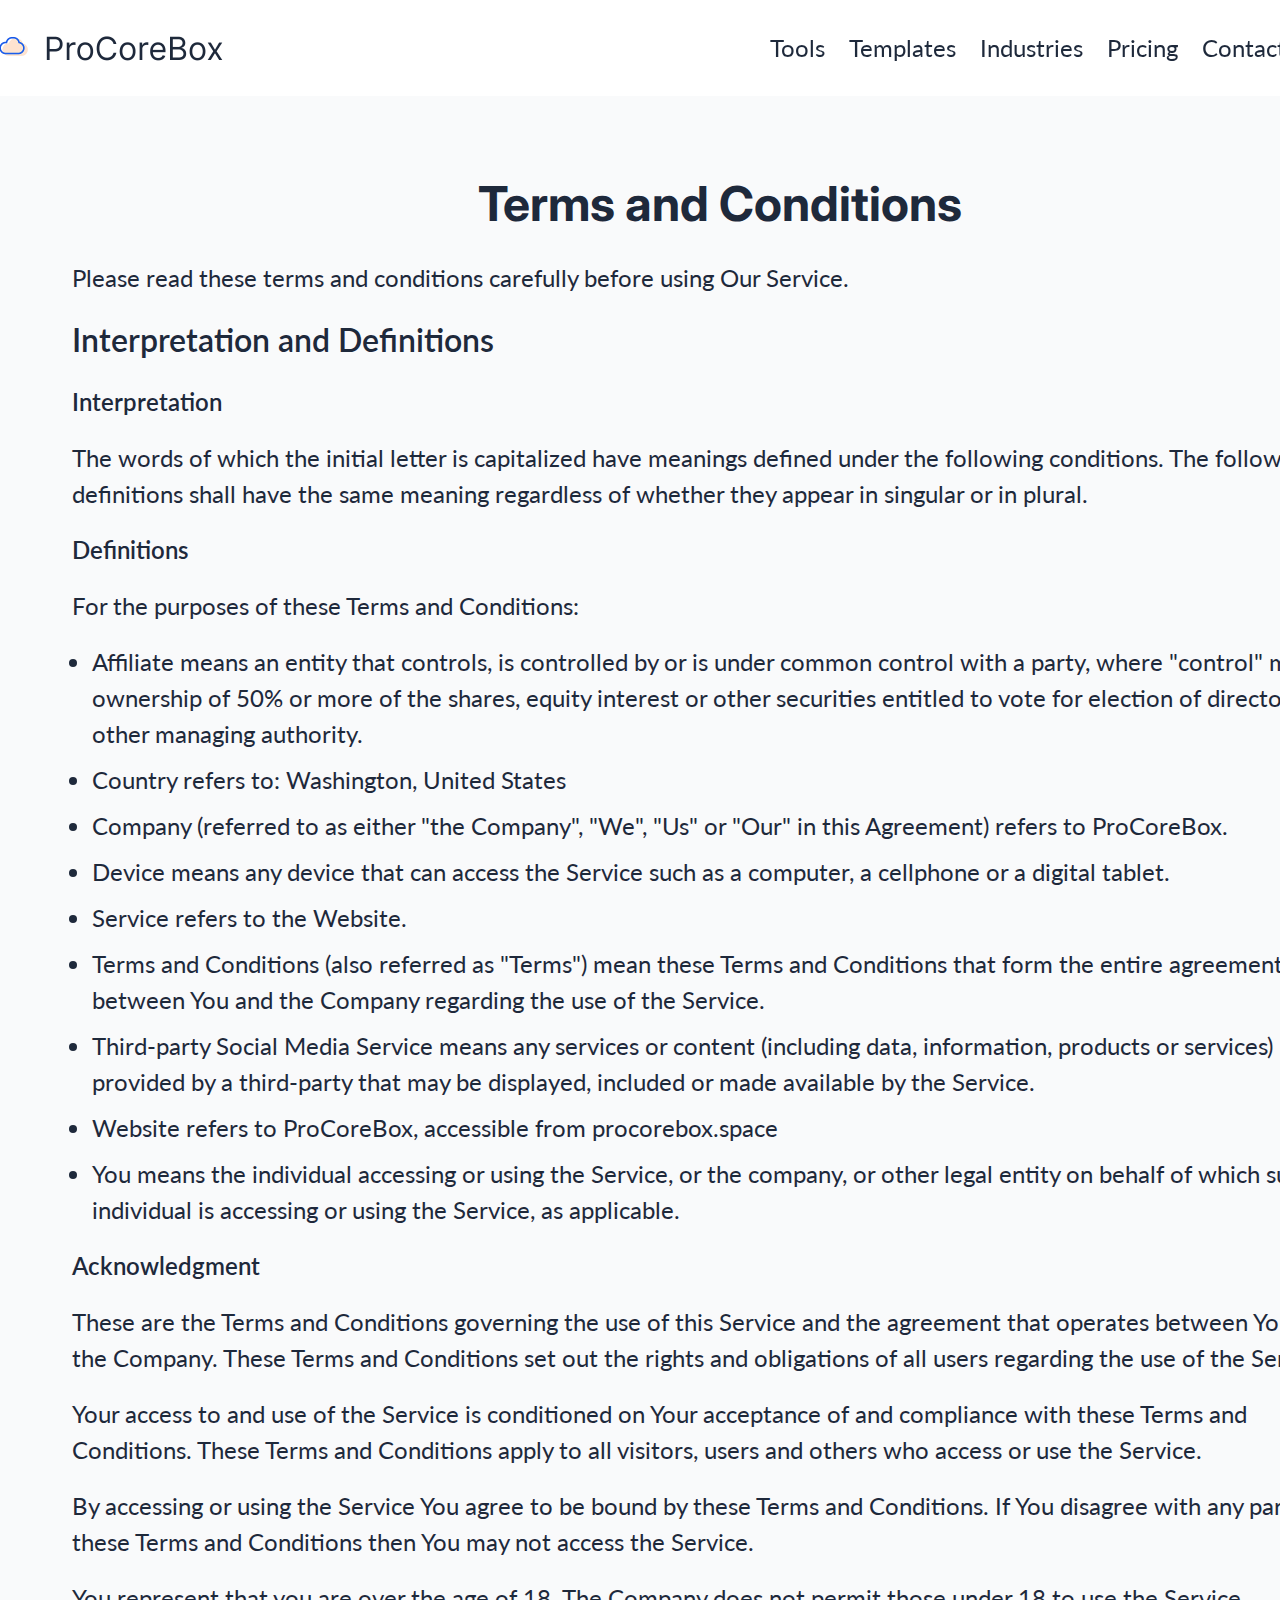
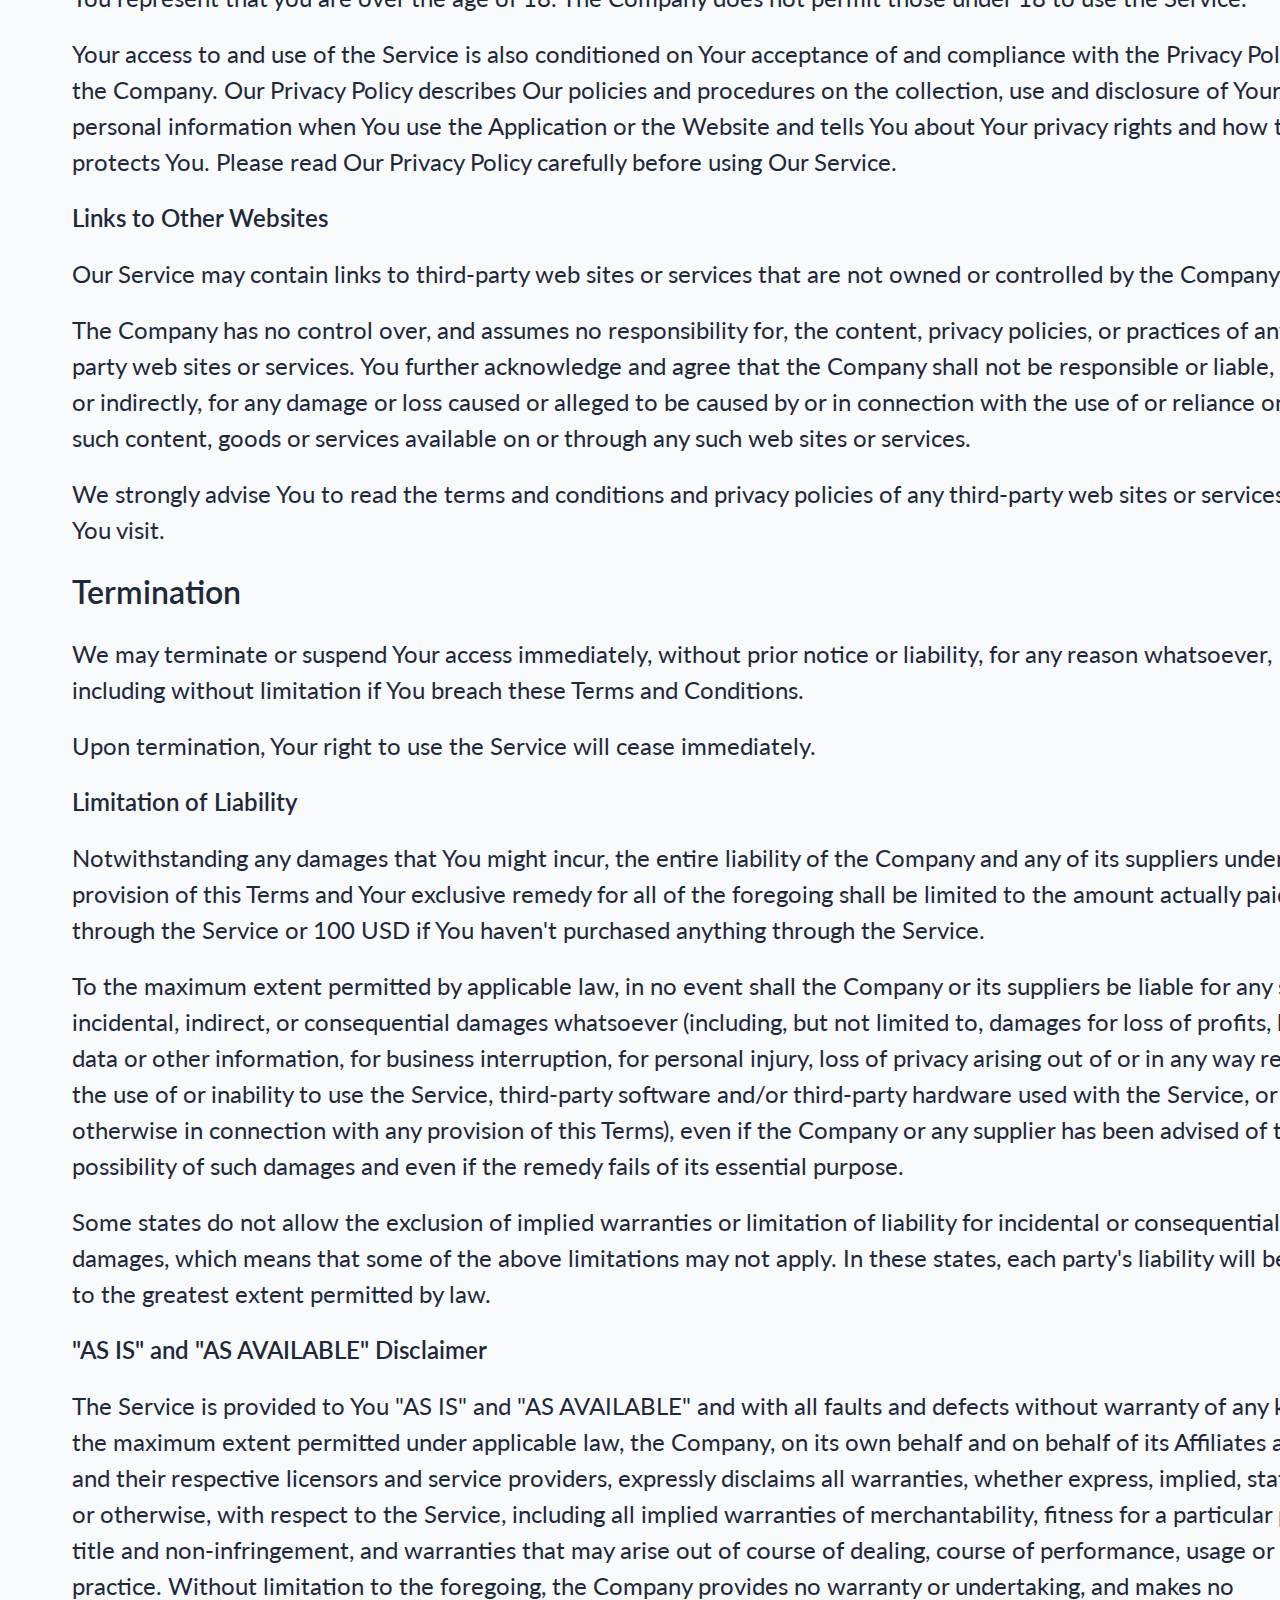
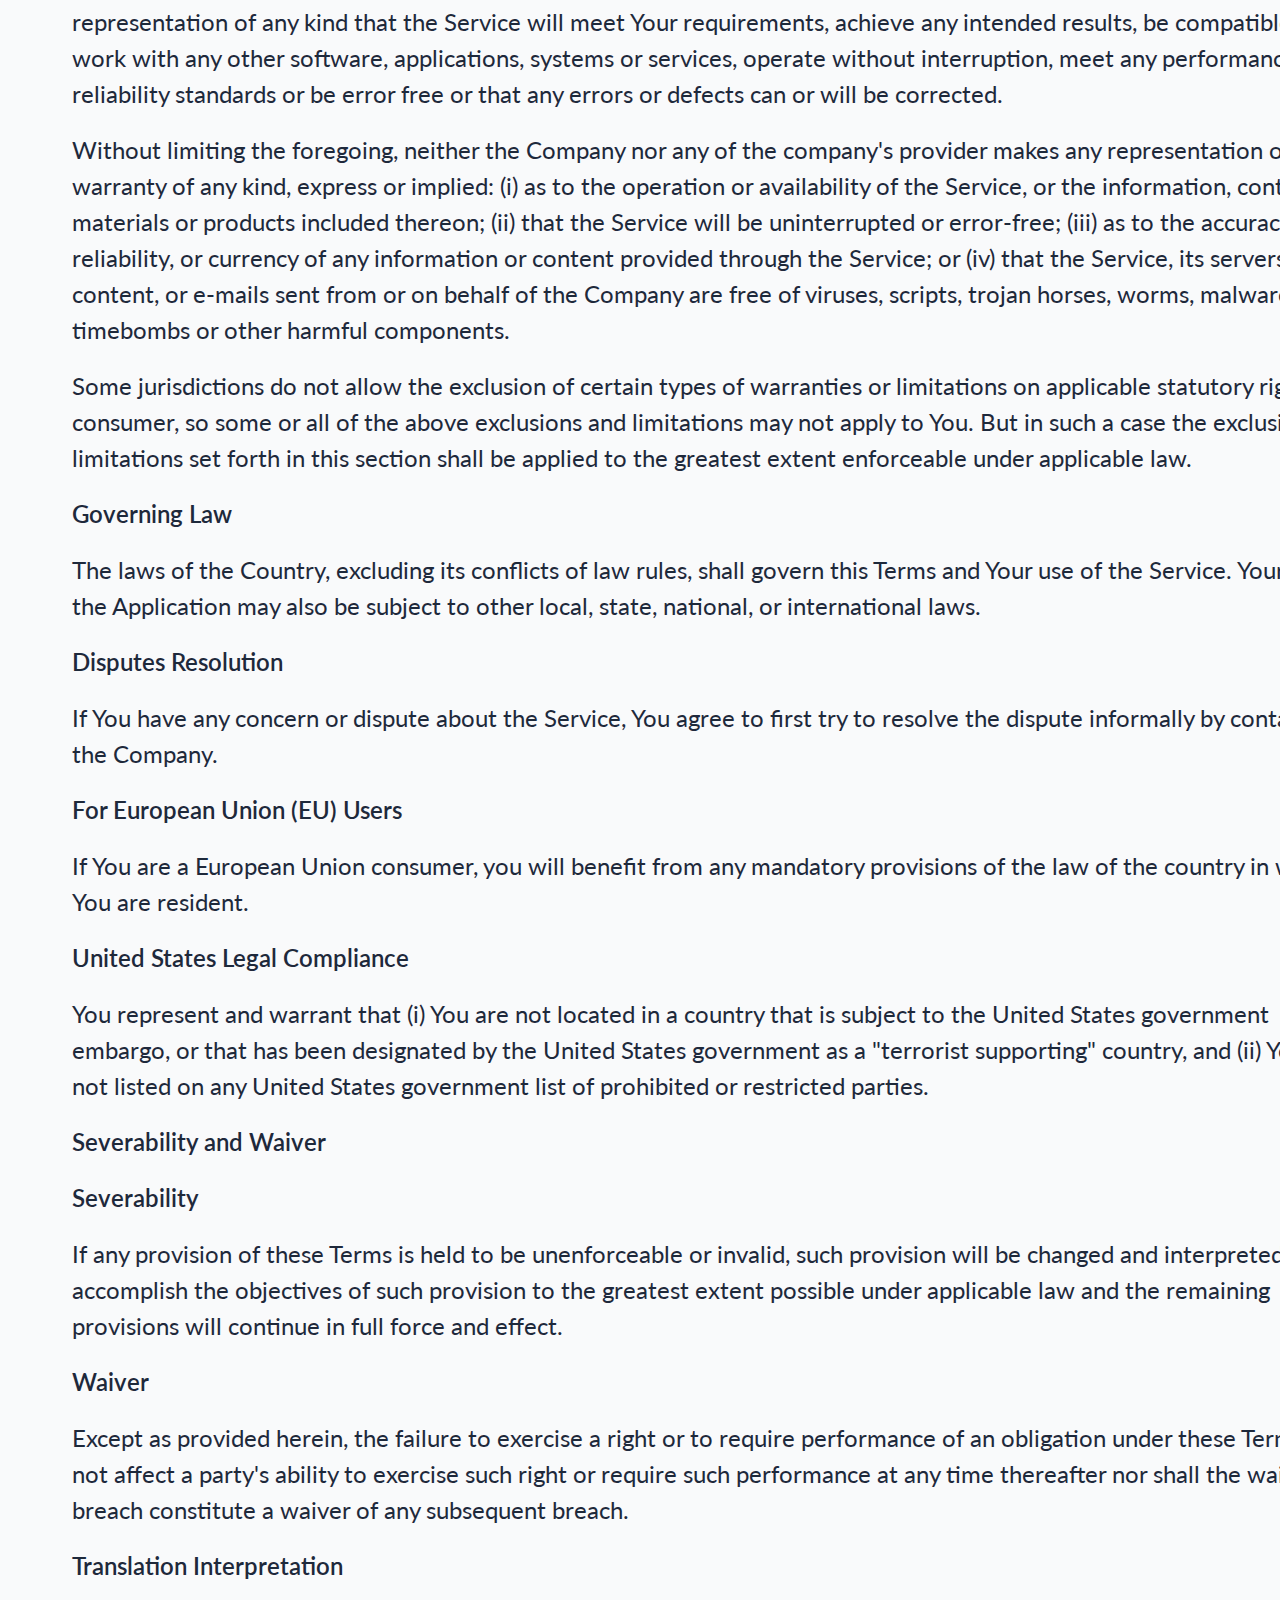
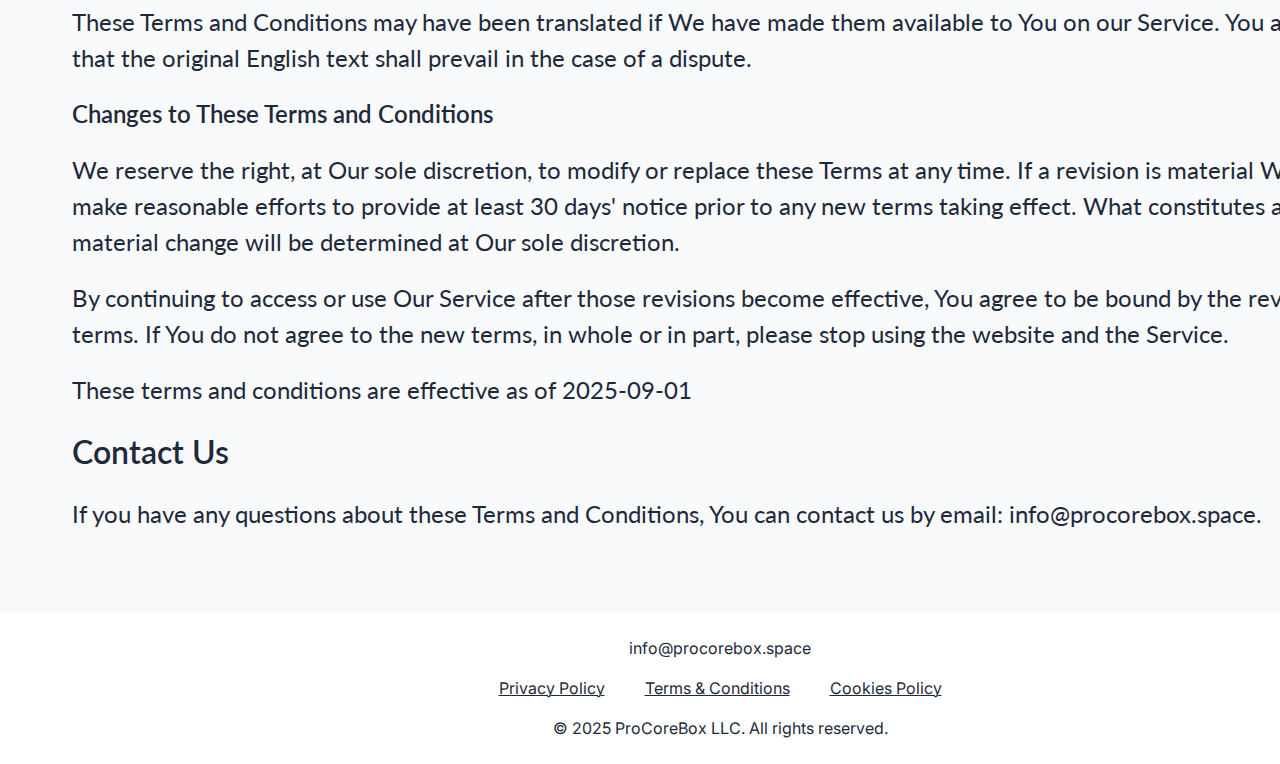
<file: terms.html>
<!DOCTYPE html>
<html lang="en">
  <head>
    <meta charset="UTF-8" />
    <meta name="viewport" content="width=device-width, initial-scale=1.0" />

    <title>Terms and Conditions</title>
    <link rel="icon" href="img/1.png" />

    <link rel="stylesheet" type="text/css" href="slick/slick.css" />
    <link rel="stylesheet" href="css/main.css" />
  </head>

  <body>
    <header class="i-l-header">
      <div class="i-l-header-background"></div>
      <nav class="i-l-navigation">
        <div class="i-l-navigation-div">
          <div class="i-l-navigation-item">
            <a href="/" class="i-l-navigation-link">
              <figure>
                <img
                  href="/"
                  class="i-l-title-img i-l-navigation-img"
                  alt="logo"
                  src="img/2.png"
                  style="height: 48px"
                />
              </figure>
            </a>
          </div>

          <ul class="i-l-navigation-list">
            <li class="i-l-navigation-item">
              <a href="/#about" class="i-l-navigation-link">Tools</a>
            </li>
            <li class="i-l-navigation-item">
              <a href="/#about-two" class="i-l-navigation-link">Templates</a>
            </li>
            <li class="i-l-navigation-item">
              <a href="/#uniqueness" class="i-l-navigation-link">Industries</a>
            </li>
            <li class="i-l-navigation-item">
              <a href="/#why" class="i-l-navigation-link">Pricing</a>
            </li>

            <li class="i-l-navigation-item">
              <a href="/#features" class="i-l-navigation-link">Contact</a>
            </li>
          </ul>
        </div>

        <div class="i-l-header-button-wrapper">
          <a href="/" class="i-l-header-icon-title">
            <img
              href="/"
              class="i-l-title-img"
              alt="logo"
              src="img/2.png"
              style="height: 30px"
            />
          </a>

          <button type="button" class="i-l-header-icon-button" data-menu-button>
            <img
              class="i-l-header-icon i-l-header-icon-menu"
              alt="menu "
              src="img/Frame 41.png"
              style="width: 44px"
            />

            <svg
              class="i-l-header-icon i-l-header-icon-close"
              width="44"
              height="44"
              viewBox="0 0 44 44"
              fill="none"
              xmlns="http://www.w3.org/2000/svg"
            >
              <path
                d="M27.7275 28.7279L14.9996 16"
                stroke="#1E293B"
                stroke-width="1.5"
                stroke-linecap="round"
                stroke-linejoin="round"
              />
              <path
                d="M28.057 16L15.3291 28.7279"
                stroke="#1E293B"
                stroke-width="1.5"
                stroke-linecap="round"
                stroke-linejoin="round"
              />
            </svg>
          </button>
        </div>
      </nav>
    </header>

    <main>
      <section>
        <div class="i-l-container">
          <h1>Terms and Conditions</h1>

          <p>
            Please read these terms and conditions carefully before using Our
            Service.
          </p>

          <h2>Interpretation and Definitions</h2>

          <h3>Interpretation</h3>

          <p>
            The words of which the initial letter is capitalized have meanings
            defined under the following conditions. The following definitions
            shall have the same meaning regardless of whether they appear in
            singular or in plural.
          </p>

          <h3>Definitions</h3>

          <p>For the purposes of these Terms and Conditions:</p>

          <ul>
            <li>
              Affiliate means an entity that controls, is controlled by or is
              under common control with a party, where "control" means ownership
              of 50% or more of the shares, equity interest or other securities
              entitled to vote for election of directors or other managing
              authority.
            </li>
            <li>Country refers to: Washington, United States</li>
            <li>
              Company (referred to as either "the Company", "We", "Us" or "Our"
              in this Agreement) refers to ProCoreBox.
            </li>
            <li>
              Device means any device that can access the Service such as a
              computer, a cellphone or a digital tablet.
            </li>
            <li>Service refers to the Website.</li>
            <li>
              Terms and Conditions (also referred as "Terms") mean these Terms
              and Conditions that form the entire agreement between You and the
              Company regarding the use of the Service.
            </li>
            <li>
              Third-party Social Media Service means any services or content
              (including data, information, products or services) provided by a
              third-party that may be displayed, included or made available by
              the Service.
            </li>
            <li>
              Website refers to ProCoreBox, accessible from procorebox.space
            </li>
            <li>
              You means the individual accessing or using the Service, or the
              company, or other legal entity on behalf of which such individual
              is accessing or using the Service, as applicable.
            </li>
          </ul>

          <h3>Acknowledgment</h3>

          <p>
            These are the Terms and Conditions governing the use of this Service
            and the agreement that operates between You and the Company. These
            Terms and Conditions set out the rights and obligations of all users
            regarding the use of the Service.
          </p>

          <p>
            Your access to and use of the Service is conditioned on Your
            acceptance of and compliance with these Terms and Conditions. These
            Terms and Conditions apply to all visitors, users and others who
            access or use the Service.
          </p>

          <p>
            By accessing or using the Service You agree to be bound by these
            Terms and Conditions. If You disagree with any part of these Terms
            and Conditions then You may not access the Service.
          </p>

          <p>
            You represent that you are over the age of 18. The Company does not
            permit those under 18 to use the Service.
          </p>

          <p>
            Your access to and use of the Service is also conditioned on Your
            acceptance of and compliance with the Privacy Policy of the Company.
            Our Privacy Policy describes Our policies and procedures on the
            collection, use and disclosure of Your personal information when You
            use the Application or the Website and tells You about Your privacy
            rights and how the law protects You. Please read Our Privacy Policy
            carefully before using Our Service.
          </p>

          <h3>Links to Other Websites</h3>

          <p>
            Our Service may contain links to third-party web sites or services
            that are not owned or controlled by the Company.
          </p>

          <p>
            The Company has no control over, and assumes no responsibility for,
            the content, privacy policies, or practices of any third party web
            sites or services. You further acknowledge and agree that the
            Company shall not be responsible or liable, directly or indirectly,
            for any damage or loss caused or alleged to be caused by or in
            connection with the use of or reliance on any such content, goods or
            services available on or through any such web sites or services.
          </p>

          <p>
            We strongly advise You to read the terms and conditions and privacy
            policies of any third-party web sites or services that You visit.
          </p>

          <h2>Termination</h2>

          <p>
            We may terminate or suspend Your access immediately, without prior
            notice or liability, for any reason whatsoever, including without
            limitation if You breach these Terms and Conditions.
          </p>

          <p>
            Upon termination, Your right to use the Service will cease
            immediately.
          </p>

          <h3>Limitation of Liability</h3>

          <p>
            Notwithstanding any damages that You might incur, the entire
            liability of the Company and any of its suppliers under any
            provision of this Terms and Your exclusive remedy for all of the
            foregoing shall be limited to the amount actually paid by You
            through the Service or 100 USD if You haven't purchased anything
            through the Service.
          </p>
          <p>
            To the maximum extent permitted by applicable law, in no event shall
            the Company or its suppliers be liable for any special, incidental,
            indirect, or consequential damages whatsoever (including, but not
            limited to, damages for loss of profits, loss of data or other
            information, for business interruption, for personal injury, loss of
            privacy arising out of or in any way related to the use of or
            inability to use the Service, third-party software and/or
            third-party hardware used with the Service, or otherwise in
            connection with any provision of this Terms), even if the Company or
            any supplier has been advised of the possibility of such damages and
            even if the remedy fails of its essential purpose.
          </p>
          <p>
            Some states do not allow the exclusion of implied warranties or
            limitation of liability for incidental or consequential damages,
            which means that some of the above limitations may not apply. In
            these states, each party's liability will be limited to the greatest
            extent permitted by law.
          </p>

          <h3>"AS IS" and "AS AVAILABLE" Disclaimer</h3>

          <p>
            The Service is provided to You "AS IS" and "AS AVAILABLE" and with
            all faults and defects without warranty of any kind. To the maximum
            extent permitted under applicable law, the Company, on its own
            behalf and on behalf of its Affiliates and its and their respective
            licensors and service providers, expressly disclaims all warranties,
            whether express, implied, statutory or otherwise, with respect to
            the Service, including all implied warranties of merchantability,
            fitness for a particular purpose, title and non-infringement, and
            warranties that may arise out of course of dealing, course of
            performance, usage or trade practice. Without limitation to the
            foregoing, the Company provides no warranty or undertaking, and
            makes no representation of any kind that the Service will meet Your
            requirements, achieve any intended results, be compatible or work
            with any other software, applications, systems or services, operate
            without interruption, meet any performance or reliability standards
            or be error free or that any errors or defects can or will be
            corrected.
          </p>

          <p>
            Without limiting the foregoing, neither the Company nor any of the
            company's provider makes any representation or warranty of any kind,
            express or implied: (i) as to the operation or availability of the
            Service, or the information, content, and materials or products
            included thereon; (ii) that the Service will be uninterrupted or
            error-free; (iii) as to the accuracy, reliability, or currency of
            any information or content provided through the Service; or (iv)
            that the Service, its servers, the content, or e-mails sent from or
            on behalf of the Company are free of viruses, scripts, trojan
            horses, worms, malware, timebombs or other harmful components.
          </p>

          <p>
            Some jurisdictions do not allow the exclusion of certain types of
            warranties or limitations on applicable statutory rights of a
            consumer, so some or all of the above exclusions and limitations may
            not apply to You. But in such a case the exclusions and limitations
            set forth in this section shall be applied to the greatest extent
            enforceable under applicable law.
          </p>

          <h3>Governing Law</h3>
          <p>
            The laws of the Country, excluding its conflicts of law rules, shall
            govern this Terms and Your use of the Service. Your use of the
            Application may also be subject to other local, state, national, or
            international laws.
          </p>

          <h3>Disputes Resolution</h3>
          <p>
            If You have any concern or dispute about the Service, You agree to
            first try to resolve the dispute informally by contacting the
            Company.
          </p>

          <h3>For European Union (EU) Users</h3>
          <p>
            If You are a European Union consumer, you will benefit from any
            mandatory provisions of the law of the country in which You are
            resident.
          </p>

          <h3>United States Legal Compliance</h3>
          <p>
            You represent and warrant that (i) You are not located in a country
            that is subject to the United States government embargo, or that has
            been designated by the United States government as a "terrorist
            supporting" country, and (ii) You are not listed on any United
            States government list of prohibited or restricted parties.
          </p>

          <h3>Severability and Waiver</h3>

          <h3>Severability</h3>
          <p>
            If any provision of these Terms is held to be unenforceable or
            invalid, such provision will be changed and interpreted to
            accomplish the objectives of such provision to the greatest extent
            possible under applicable law and the remaining provisions will
            continue in full force and effect.
          </p>

          <h3>Waiver</h3>
          <p>
            Except as provided herein, the failure to exercise a right or to
            require performance of an obligation under these Terms shall not
            affect a party's ability to exercise such right or require such
            performance at any time thereafter nor shall the waiver of a breach
            constitute a waiver of any subsequent breach.
          </p>

          <h3>Translation Interpretation</h3>
          <p>
            These Terms and Conditions may have been translated if We have made
            them available to You on our Service. You agree that the original
            English text shall prevail in the case of a dispute.
          </p>

          <h3>Changes to These Terms and Conditions</h3>
          <p>
            We reserve the right, at Our sole discretion, to modify or replace
            these Terms at any time. If a revision is material We will make
            reasonable efforts to provide at least 30 days' notice prior to any
            new terms taking effect. What constitutes a material change will be
            determined at Our sole discretion.
          </p>
          <p>
            By continuing to access or use Our Service after those revisions
            become effective, You agree to be bound by the revised terms. If You
            do not agree to the new terms, in whole or in part, please stop
            using the website and the Service.
          </p>
          <p>These terms and conditions are effective as of 2025-09-01</p>

          <h2>Contact Us</h2>
          <p>
            If you have any questions about these Terms and Conditions, You can
            contact us by email:
            <a href="mailto:info@procorebox.space">info@procorebox.space</a>.
          </p>
        </div>
      </section>
    </main>
    <footer class="i-l-footer" style="margin: auto; background: #ffffff">
      <div class="i-l-footer-container">
        <a class="i-l-footer-title" href="mailto:info@procorebox.space">
          info@procorebox.space</a
        >

        <div class="i-l-footer-wrapper">
          <a class="i-l-footer-text" href="/policy.html">Privacy Policy</a>
          <a class="i-l-footer-text" href="/terms.html">Terms & Conditions </a>
          <a class="i-l-footer-text" href="/cookies.html">Cookies Policy</a>
        </div>

        <p class="i-l-footer-copyright">
          © 2025 ProCoreBox LLC. All rights reserved.
        </p>
      </div>
    </footer>
    <script src="js/mobile-menu.js"></script>
  </body>
</html>
</file>
<file: css/main.css>
@import url("https://fonts.googleapis.com/css2?family=Inter:ital,opsz,wght@0,14..32,100..900;1,14..32,100..900&family=Lato:ital,wght@0,100;0,300;0,400;0,700;0,900;1,100;1,300;1,400;1,700;1,900&display=swap");

* {
  -webkit-box-sizing: border-box;
  box-sizing: border-box;
}

html {
  scroll-behavior: smooth;
  background: #f9fafb;

  color: #1e293b;
}

body {
  margin: 0;
}

h1,
h2,
h3,
h4,
h5,
h6,
p {
  margin: 0;
}

ul,
ol {
  margin: 0;
  padding: 0;
  list-style: none;
}
dl,
dt,
dd {
  margin: 0;
  padding: 0;
}
img {
  display: block;
  height: auto;
}
figure {
  margin: 0;
  padding: 0;
  border: 0;
}
.list {
  list-style: none;
}

button,
a {
  cursor: pointer;
  border: none;
  background-color: transparent;
  color: inherit;
  text-decoration: none;
}

.button:hover {
  scale: 120%;
}
.modal-form {
  position: fixed;
  bottom: 30px;
  left: 50%;
  transform: translateX(-50%);
  background-color: #222221;
  color: #fff;
  padding: 12px 24px;
  border-radius: 6px;
  font-size: 16px;
  z-index: 1000;
  opacity: 0;
  transition: opacity 0.3s ease;
}

.modal-form.show {
  opacity: 1;
}

.hidden {
  display: none;
}

.i-l-header.is-open .i-l-header-background {
  left: 0;
}
.i-l-header-button-wrapper {
  margin-left: auto;
}
.i-l-header-icon {
  display: none;
}

.i-l-header-icon-button {
  display: -webkit-box;
  display: -ms-flexbox;
  display: flex;
  background-color: transparent;
  border: none;
  border-radius: 50%;
}
.i-l-navigation-list.is-open {
  right: 0;
}
.i-l-header-icon-menu {
  display: block;
}

.i-l-header-icon-button.is-open .i-l-header-icon-menu {
  display: none;
}

.i-l-header-icon-button.is-open .i-l-header-icon-close {
  display: block;
}

.i-l-header {
  position: fixed;
  width: 100%;
  z-index: 5;
  transition: background-color 0.3s ease;
  background: transparent;
  display: flex;
  height: 76px;
  background: #ffffff;
}

.i-l-header-background {
  position: absolute;
  top: 0;
  right: 0;
  bottom: 0;
  left: 100%;
  z-index: -1;
  transition: left 0.3s ease;
  background: #ffffff;
}
.i-l-header.is-open .i-l-header-background {
  left: 0;
}
.i-l-header-button-wrapper {
  margin-right: auto;
  display: flex;
  align-items: center;
  justify-content: space-between;
}

.i-l-header-icon-menu {
  display: block;
}

.i-l-header-icon-button.is-open .i-l-header-icon-menu {
  display: none;
}

.i-l-header-icon-button.is-open .i-l-header-icon-close {
  display: block;
}

.i-l-navigation {
  display: -ms-flexbox;
  -webkit-box-orient: vertical;
  -webkit-box-direction: normal;
  -ms-flex-direction: column;
  flex-direction: column;
  -webkit-box-align: center;
  -ms-flex-align: center;
  align-items: center;
  -webkit-box-flex: 1;
  -ms-flex: 1;
  flex: 1;
  padding: 16px;
  position: relative;
}

.i-l-navigation-list {
  display: flex;
  flex-direction: column;
  align-items: end;
  position: absolute;
  top: 100%;
  right: -100%;
  width: 100%;
  height: auto;
  transition: 0.3s;
  z-index: 999;
  padding: 16px;

  gap: 12px;
  backdrop-filter: blur(30px);
  background: #ffffff;
}

.i-l-navigation-list.is-open {
  right: 0;
}

.i-l-navigation-link {
  transition: all 0.3s ease-in-out;
  text-decoration: none;
  font-family: Lato;
  font-weight: 400;
  font-style: Regular;
  font-size: 20px;
  leading-trim: NONE;
  line-height: 150%;
  letter-spacing: 0%;
  text-align: right;

  color: #1e293b;
}

.i-l-navigation-link:hover,
.i-l-navigation-link:focus {
  color: #f97316;
}

.i-l-header.is-open {
  background-color: transparent;
}

.i-l-navigation-img {
  display: none;
}

@media screen and (min-width: 1202px) {
  .i-l-navigation-img {
    display: block;
    margin-right: 110px;
  }
  .i-l-header-icon-title {
    display: none;
  }
  .i-l-header-button-wrapper {
    display: none;
  }
  .i-l-header {
    width: 1440px;
    height: 96px;
    margin: 0 auto;
    display: flex;
    align-items: center;
    justify-content: center;
    z-index: 1000;
    left: 50%;
    transform: translateX(-50%);
  }

  .i-l-header-background {
  }
  .i-l-header-icon-button {
    display: none;
  }
  .i-l-navigation {
    display: flex;
    flex-direction: row;
    flex: 1;
    padding: 0;
    width: 1440px;
    margin: auto;
    padding: 24px 72px;
  }
  .i-l-navigation-div {
    display: flex;
    flex-wrap: wrap;
    align-items: center;
    justify-content: end;
  }
  .i-l-navigation-list {
    background-color: transparent;
    flex-direction: row;
    display: flex;
    position: static;

    margin: auto;
    padding-block: 0;
    flex: 1;
    gap: 24px;
    height: 0px;
    justify-content: end;
    align-items: center;

    padding: 0;
    width: 952px;
    border: none;
  }

  .i-l-navigation-link {
    font-family: Lato;
    font-weight: 400;
    font-style: Regular;
    font-size: 24px;
    leading-trim: NONE;
    line-height: 140%;
    letter-spacing: 0%;
  }

  .i-l-navigation-item-desk {
    display: none;
  }
}
.i-l-home {
  width: 375px;
  height: 522px;
  background-repeat: no-repeat;
  background-size: cover;
  background-position: center;
  background-image: url("/img/Frame\ 40037.png");
  margin: auto;
}
.i-l-home-container {
  width: 375px;
  padding: 156px 16px 0px;
  margin: auto;
}
.i-l-home-container-top {
  display: flex;
  flex-direction: column;
  align-items: center;
}
.i-l-home-title {
  font-family: Inter;
  font-weight: 600;
  font-style: Semi Bold;
  font-size: 32px;
  leading-trim: NONE;
  line-height: 150%;
  letter-spacing: 0%;
  text-align: center;
  vertical-align: middle;
}

.i-l-home-text {
  font-family: Lato;
  font-weight: 400;
  font-style: Regular;
  font-size: 16px;
  leading-trim: NONE;
  line-height: 150%;
  letter-spacing: 0%;
  text-align: center;
  vertical-align: middle;

  padding: 32px 0 112px;
}

.i-l-home-div {
  display: flex;
}
.i-l-home-link {
  transition: all 0.3s ease-in-out;
  background: #f97316;

  width: 343px;
  padding: 12px;

  font-family: Inter;
  font-weight: 500;
  font-style: Medium;
  font-size: 20px;
  leading-trim: NONE;
  line-height: 150%;
  letter-spacing: 0%;
  vertical-align: middle;
  text-align: center;

  border-radius: 16px;
  color: #f9fafb;
}

.i-l-home-link:hover {
  background: #e06714;
}

@media screen and (min-width: 1202px) {
  .i-l-home {
    width: 1440px;
    height: 617px;
    background-image: url("/img/Frame\ 40038.png");
  }
  .i-l-home-container {
    width: 1440px;
    padding: 207px 72px 0px;
  }

  .i-l-home-title {
    font-family: Inter;
    font-weight: 600;
    font-style: Semi Bold;
    font-size: 64px;
    leading-trim: NONE;
    line-height: 150%;
    letter-spacing: 0%;
    text-align: center;
    vertical-align: middle;
  }

  .i-l-home-text {
    font-family: Lato;
    font-weight: 400;
    font-style: Regular;
    font-size: 24px;
    leading-trim: NONE;
    line-height: 150%;
    letter-spacing: 0%;
    text-align: center;
    vertical-align: middle;

    width: 746px;
    padding: 40px 0 80px;
  }

  .i-l-home-link {
    width: 306px;
    padding: 16px 24px;

    font-family: Inter;
    font-weight: 500;
    font-style: Medium;
    font-size: 24px;
    leading-trim: NONE;
    line-height: 150%;
    letter-spacing: 0%;
    text-align: center;
    vertical-align: middle;
  }
}
.i-l-about {
  width: 375px;
  padding: 80px 16px 0;
  margin: auto;
  display: flex;
  flex-direction: column;
  gap: 12px;
  gap: 48px;
}
.i-l-about-container {
  background: #2563eb1a;
  padding: 16px;
  border-radius: 32px;
}
.i-l-about-title {
  font-family: Inter;
  font-weight: 500;
  font-style: Medium;
  font-size: 32px;
  leading-trim: NONE;
  line-height: 150%;
  letter-spacing: 0%;
  text-align: center;
  vertical-align: middle;
}
.i-l-about-title-two {
  font-family: Lato;
  font-weight: 500;
  font-style: Medium;
  font-size: 18px;
  leading-trim: NONE;
  line-height: 150%;
  letter-spacing: 0%;
  vertical-align: middle;
  color: #2563eb;
  padding-top: 32px;
}
.i-l-about-list {
  display: flex;
  flex-direction: column;
  gap: 12px;
  padding-top: 20px;
}
.i-l-about-item {
  background: #2563eb26;
  border: 1px solid #2563eb80;

  border-radius: 12px;
  padding: 11px 15px;
  font-family: Lato;
  font-weight: 400;
  font-style: Regular;
  font-size: 14px;
  leading-trim: NONE;
  line-height: 150%;
  letter-spacing: 0%;
  vertical-align: middle;
}

@media screen and (min-width: 1202px) {
  .i-l-about {
    width: 1440px;
    padding: 112px 72px 0;
    margin: auto;
    gap: 24px;
    flex-direction: row;
  }
  .i-l-about-container {
    width: 636px;
    height: 420px;
    padding: 32px;
    border-radius: 32px;
  }
  .i-l-about-title {
    font-family: Inter;
    font-weight: 500;
    font-style: Medium;
    font-size: 48px;
    leading-trim: NONE;
    line-height: 150%;
    letter-spacing: 0%;
    text-align: center;
    vertical-align: middle;
  }
  .i-l-about-title-two {
    font-family: Lato;
    font-weight: 500;
    font-style: Medium;
    font-size: 24px;
    leading-trim: NONE;
    line-height: 150%;
    letter-spacing: 0%;
    vertical-align: middle;

    padding-top: 40px;
  }
  .i-l-about-list {
    display: flex;
    flex-direction: row;
    flex-wrap: wrap;
    gap: 24px;
    padding-top: 24px;
  }
  .i-l-about-item {
    width: 274px;
    height: 80px;
    padding: 15px;
    border-radius: 16px;
    font-family: Lato;
    font-weight: 400;
    font-style: Regular;
    font-size: 16px;
    leading-trim: NONE;
    line-height: 150%;
    letter-spacing: 0%;
    vertical-align: middle;
    display: flex;
    align-items: center;
  }
}

.i-l-why-list {
  padding-top: 20px;
  display: flex;
  flex-direction: column;
  gap: 12px;
}
.i-l-why-item {
  border: 1px solid #2563eb80;
  background: #2563eb26;
  border-radius: 16px;
  padding: 11px 15px;
}
.i-l-why-text {
  font-family: Lato;
  font-weight: 500;
  font-style: Medium;
  font-size: 18px;
  leading-trim: NONE;
  line-height: 150%;
  letter-spacing: 0%;
  vertical-align: middle;
}
.i-l-why-text-two {
  font-family: Lato;
  font-weight: 400;
  font-style: Regular;
  font-size: 14px;
  leading-trim: NONE;
  line-height: 150%;
  letter-spacing: 0%;
  vertical-align: middle;
  padding: 8px 0;
}
.i-l-why-text-three {
  font-family: Lato;
  font-weight: 400;
  font-style: Regular;
  font-size: 14px;
  leading-trim: NONE;
  line-height: 150%;
  letter-spacing: 0%;
}
.i-l-why-text-three span {
  font-family: Lato;
  font-weight: 600;
  font-style: SemiBold;
  font-size: 18px;
  leading-trim: NONE;
  line-height: 150%;
  letter-spacing: 0%;
  color: #2563eb;
}
@media screen and (min-width: 1202px) {
  .i-l-why-list {
    padding-top: 24px;
    display: flex;
    flex-direction: row;

    gap: 24px;
  }
  .i-l-why-item {
    width: 394.6666564941406px;

    padding: 15px;

    border-radius: 16px;
    border-width: 1px;
  }
  .i-l-why-text {
    font-family: Lato;
    font-weight: 500;
    font-style: Medium;
    font-size: 24px;
    leading-trim: NONE;
    line-height: 150%;
    letter-spacing: 0%;
    vertical-align: middle;
  }
  .i-l-why-text-two {
    font-family: Lato;
    font-weight: 400;
    font-style: Regular;
    font-size: 16px;
    leading-trim: NONE;
    line-height: 150%;
    letter-spacing: 0%;
    vertical-align: middle;

    padding: 12px 0;
  }
  .i-l-why-text-three {
    font-family: Lato;
    font-weight: 400;
    font-style: Regular;
    font-size: 16px;
    leading-trim: NONE;
    line-height: 150%;
    letter-spacing: 0%;
  }
  .i-l-why-text-three span {
    font-family: Lato;
    font-weight: 600;
    font-style: SemiBold;
    font-size: 24px;
    leading-trim: NONE;
    line-height: 150%;
    letter-spacing: 0%;
  }
}
.i-l-uniqueness {
  padding: 48px 16px 0;
  margin: auto;
  width: 375px;
}
.i-l-uniqueness-container {
  border: 1px solid #2563eb;
  background: #ffffff;

  padding: 15px;

  border-radius: 32px;
}
.i-l-uniqueness-list {
  padding-top: 20px;
  display: flex;
  flex-direction: column;
  gap: 12px;
}
.i-l-uniqueness-item {
  background: #f9731626;
  border: 1px solid #f9731680;
  padding: 15px;
  padding: 11px 15px;
  width: 311;

  border-radius: 16px;
}
.i-l-uniqueness-text-bold {
  font-family: Lato;
  font-weight: 500;
  font-style: Medium;
  font-size: 18px;
  leading-trim: NONE;
  line-height: 150%;
  letter-spacing: 0%;
  vertical-align: middle;
}
.i-l-uniqueness-text {
  font-family: Lato;
  font-weight: 400;
  font-style: Regular;
  font-size: 14px;
  leading-trim: NONE;
  line-height: 150%;
  letter-spacing: 0%;
  vertical-align: middle;

  padding-top: 8px;
}

@media screen and (min-width: 1202px) {
  .i-l-uniqueness {
    padding: 24px 72px 0;
    margin: auto;
    width: 1440px;
  }
  .i-l-uniqueness-container {
    padding: 31px;

    border-radius: 32px;
  }
  .i-l-uniqueness-list {
    padding-top: 24px;
    display: flex;
    flex-direction: row;

    gap: 24px;
  }
  .i-l-uniqueness-item {
    width: 290px;
    height: 100px;

    padding: 15px;
  }

  .i-l-uniqueness-text-bold {
    font-family: Lato;
    font-weight: 500;
    font-style: Medium;
    font-size: 24px;
    leading-trim: NONE;
    line-height: 150%;
    letter-spacing: 0%;
    vertical-align: middle;
  }
  .i-l-uniqueness-text {
    font-family: Lato;
    font-weight: 400;
    font-style: Regular;
    font-size: 16px;
    leading-trim: NONE;
    line-height: 150%;
    letter-spacing: 0%;
    vertical-align: middle;
  }
}

.i-l-features {
  width: 375px;
  margin: auto;
  padding: 48px 16px 80px;
}
.i-l-features-div {
  display: flex;
  flex-direction: column;
  margin-top: 20px;
  margin-bottom: 20px;
  gap: 16px;
}

.i-l-features-div-item {
  display: flex;
  align-items: center;
  gap: 8px;
  font-family: Lato;
  font-weight: 500;
  font-style: Medium;
  font-size: 14px;
  leading-trim: NONE;
  line-height: 150%;
  letter-spacing: 0%;
}
.i-l-features-div-item-text {
  font-family: Lato;
  font-weight: 400;
  font-style: Regular;
  font-size: 14px;
  leading-trim: NONE;
  line-height: 150%;
  letter-spacing: 0%;

  width: 204px;
}
.i-l-features-text {
  font-family: Lato;
  font-weight: 400;
  font-style: Italic;
  font-size: 16px;
  leading-trim: NONE;
  line-height: 150%;
  letter-spacing: 0%;
}
@media screen and (min-width: 1202px) {
  .i-l-features {
    width: 1440px;
    margin: auto;
    padding: 24px 72px 135px;
  }
  .i-l-features-div {
    margin-top: 24px;
    margin-bottom: 24px;
  }

  .i-l-features-div-item {
    display: flex;

    gap: 12px;
    font-family: Lato;
    font-weight: 500;
    font-style: Medium;
    font-size: 24px;
    leading-trim: NONE;
    line-height: 150%;
    letter-spacing: 0%;
  }
  .i-l-features-div-item-text {
    font-family: Lato;
    font-weight: 500;
    font-style: Medium;
    font-size: 24px;
    leading-trim: NONE;
    line-height: 150%;
    letter-spacing: 0%;

    width: fit-content;
  }
  .i-l-features-text {
    font-family: Lato;
    font-weight: 400;
    font-style: Italic;
    font-size: 24px;
    leading-trim: NONE;
    line-height: 150%;
    letter-spacing: 0%;
  }
}

.i-l-container {
  padding: 116px 16px 40px;
  width: 375px;
  margin: auto;
  font-family: Lato;
  font-weight: 400;
  font-style: Regular;
  font-size: 14px;
  leading-trim: NONE;
  line-height: 150%;
  letter-spacing: 0%;
}

.i-l-container h1 {
  margin-bottom: 8px;
  font-family: Inter;
  font-weight: 700;
  font-style: Bold;
  font-size: 24px;
  leading-trim: NONE;
  line-height: 150%;
  letter-spacing: 0%;
  text-align: center;
}

.i-l-container h2 {
  margin-top: 10px;
  font-family: Lato;
  font-weight: 600;
  font-style: SemiBold;
  font-size: 20px;
  leading-trim: NONE;
  line-height: 150%;
  letter-spacing: 0%;
}

.i-l-container h3 {
  margin-top: 10px;
  font-family: Lato;
  font-weight: 600;
  font-style: SemiBold;
  font-size: 14px;
  leading-trim: NONE;
  line-height: 150%;
  letter-spacing: 0%;
}

.i-l-container ul {
  margin-top: 10px;
  list-style-type: disc;
  margin-left: 20px;
}

.i-l-container ul li {
  margin-bottom: 10px;
}
.i-l-container p {
  margin-top: 10px;
}
.i-l-container a {
  text-decoration: none;
  color: inherit;
  transition: all 0.3s ease-in-out;
}

.i-l-container a:hover {
  text-decoration: underline;
}

@media screen and (min-width: 1202px) {
  .i-l-container {
    padding: 168px 72px 80px;
    width: 1440px;
    margin: auto;
    font-family: Lato;
    font-weight: 400;
    font-style: Regular;
    font-size: 24px;
    leading-trim: NONE;
    line-height: 150%;
    letter-spacing: 0%;
  }

  .i-l-container h1 {
    font-family: Inter;
    font-weight: 700;
    font-style: Bold;
    font-size: 48px;
    leading-trim: NONE;
    line-height: 150%;
    letter-spacing: 0%;
    text-align: center;
  }

  .i-l-container h2 {
    margin-top: 20px;
    font-family: Lato;
    font-weight: 600;
    font-style: SemiBold;
    font-size: 32px;
    leading-trim: NONE;
    line-height: 150%;
    letter-spacing: 0%;
  }

  .i-l-container h3 {
    margin-top: 20px;
    font-family: Lato;
    font-weight: 600;
    font-style: SemiBold;
    font-size: 24px;
    leading-trim: NONE;
    line-height: 150%;
    letter-spacing: 0%;
  }

  .i-l-container ul {
    margin-top: 20px;
  }

  .i-l-container ul li {
    margin-bottom: 10px;
  }
  .i-l-container p {
    margin-top: 20px;
  }
}

.i-l-footer-container {
  width: 375px;
  margin: auto;
  padding: 32px;
  display: flex;
  flex-direction: column;
  justify-content: center;
  align-items: center;
  gap: 12px;
  background: #ffffff;
}

.i-l-footer-wrapper {
  display: flex;
  flex-direction: row;
  align-items: center;
  gap: 8px;
}

.i-l-footer-text {
  text-decoration: none;
  color: inherit;
  font-family: Inter;
  font-weight: 400;
  font-style: Regular;
  font-size: 14px;
  leading-trim: NONE;
  line-height: 150%;
  letter-spacing: 0%;
  text-align: center;
  vertical-align: middle;
  text-decoration: underline;
  text-decoration-style: solid;
  text-decoration-offset: 0%;
  text-decoration-thickness: 0%;
  text-decoration-skip-ink: auto;
}

.i-l-footer-copyright {
  font-family: Inter;
  font-weight: 400;
  font-style: Regular;
  font-size: 14px;
  leading-trim: NONE;
  line-height: 130%;
  letter-spacing: 0%;
  text-align: center;
}
.i-l-footer-title {
  font-family: Inter;
  font-weight: 400;
  font-style: Regular;
  font-size: 14px;
  leading-trim: NONE;
  line-height: 130%;
  letter-spacing: 0%;
  text-align: center;
}
@media screen and (min-width: 1202px) {
  .i-l-footer-container {
    width: 1440px;
    padding: 24px 0px;

    gap: 16px;
  }
  .i-l-footer-title {
    font-weight: 400;
    font-style: Regular;
    font-size: 16px;
    leading-trim: NONE;
    line-height: 150%;
    letter-spacing: 0%;
    text-align: center;
  }
  .i-l-footer-wrapper {
    display: flex;
    flex-direction: row;

    gap: 40px;
  }

  .i-l-footer-text {
    font-family: Inter;
    font-weight: 400;
    font-style: Regular;
    font-size: 16px;
    leading-trim: NONE;
    line-height: 150%;
    letter-spacing: 0%;
    text-align: center;
    text-decoration: underline;
    text-decoration-style: solid;
    text-decoration-offset: 0%;
    text-decoration-thickness: 0%;
    text-decoration-skip-ink: auto;
  }

  .i-l-footer-copyright {
    font-family: Inter;
    font-weight: 400;
    font-style: Regular;
    font-size: 16px;
    leading-trim: NONE;
    line-height: 150%;
    letter-spacing: 0%;
    text-align: center;
  }
}

.i-l-cookie-popup {
  position: fixed;
  bottom: 10px;
  width: 375px;
  padding: 16px 20px;
  border-radius: 16px;
  backdrop-filter: blur(60px);
  background: #f9fafb;

  z-index: 1000;
  display: none;
}

.i-l-cookie-popup-text-two {
  font-family: Inter;
  font-weight: 400;
  font-style: Regular;
  font-size: 14px;
  leading-trim: NONE;
  line-height: 150%;
  letter-spacing: 0%;
}

.i-l-cookie-button-container {
  margin: auto;
  display: flex;
  flex-direction: column;
  align-items: center;
  justify-content: center;
  gap: 16px;
}

.i-l-cookie-button {
  border: none;
  background-color: transparent;
  border: 2px solid #2563eb;

  width: 128px;
  padding: 11px 0;
  border-radius: 16px;
  border-width: 2px;
  font-family: Inter;
  font-weight: 400;
  font-style: Regular;
  font-size: 14px;
  leading-trim: NONE;
  line-height: 150%;
  letter-spacing: 0%;
  vertical-align: middle;
}

#accept-cookies {
  background: #2563eb;

  color: #f9fafb;
}

.i-l-close-popup {
  position: absolute;
  top: 10px;
  right: 10px;
  font-size: 20px;
  cursor: pointer;
}
.i-l-cookie-popup-container {
  display: flex;
  align-items: center;
  justify-content: center;
  gap: 8px;
}
@media screen and (min-width: 1202px) {
  .i-l-cookie-popup-container {
    display: flex;
    align-items: center;
    justify-content: center;
    gap: 500px;
  }
  .i-l-cookie-button {
    width: 176px;

    font-weight: 400;
    font-style: Regular;
    font-size: 18px;
    leading-trim: NONE;
    line-height: 150%;
    letter-spacing: 0%;
    vertical-align: middle;
  }
  .i-l-cookie-popup-text-two {
    font-weight: 400;
    font-style: Regular;
    font-size: 18px;
    leading-trim: NONE;
    line-height: 150%;
    letter-spacing: 0%;
  }

  .i-l-cookie-button-container {
    padding: 0;
    margin: auto;
    display: flex;
    flex-direction: row;
    gap: 16px;
  }

  .i-l-cookie-popup {
    position: fixed;
    bottom: 10px;
    width: 1440px;
    padding: 20px 30px;
    display: none;
  }
}
</file>
